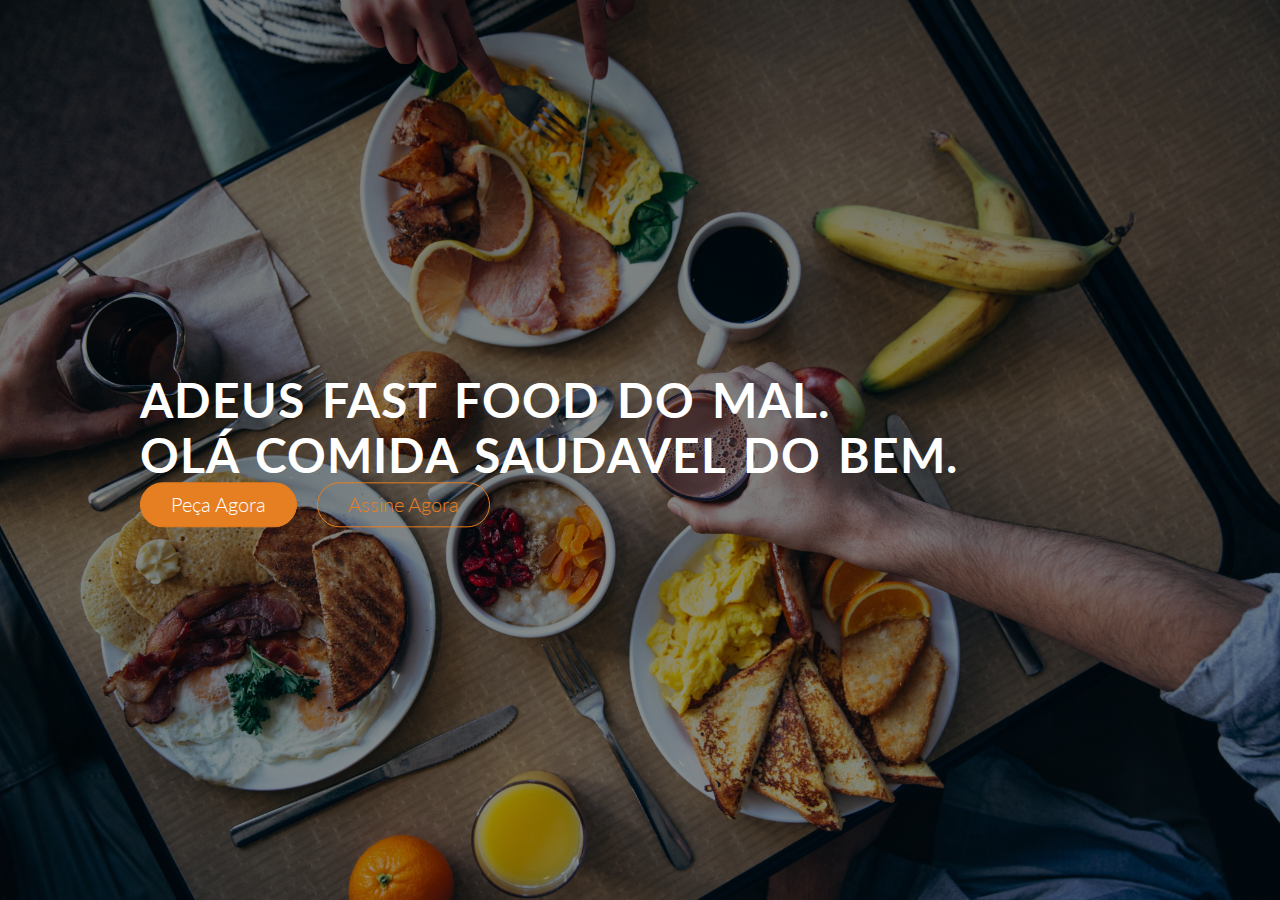
<file: aula7/resources/index.html>
<!DOCTYPE html>
<html lang="pt-br">
<head>
    <!--define o conjunto de caracteres-->
    <meta charset="UTF-8">

    <!--define o viewport-->
    <meta name="viewport" content="width=device-width, initial-scale=1.0">

    <link rel="stylesheet" type="text/css" href="../vendors/css/grid.css">

    <!--importação do normalize que vai corrigir algns bugs de inconsistencia de navegador-->
    <link rel="stylesheet" type="text/css" href="../vendors/css/normalize.css">

    <!--importação da font family-->
    <link href="https://fonts.googleapis.com/css2?family=Lato:ital,wght@0,100;0,300;0,400;1,300;1,400&display=swap" rel="stylesheet">

    <!--importação da minha folha de estilo-->
    <link rel="stylesheet" type="text/css" href="../resources/css/style.css">

    <title>Saúde no Prato</title>
</head>
<body>
    <header>
        <div class="hero-text-box">
            <h1>Adeus fast food do mal.<br>
            Olá comida saudavel do bem.</h1>

            <a class="btn btn-full" href="#">Peça Agora</a>
            <a class="btn btn-ghost" href="#">Assine Agora</a>
        </div>
    </header>
</body>
</html>
</file>
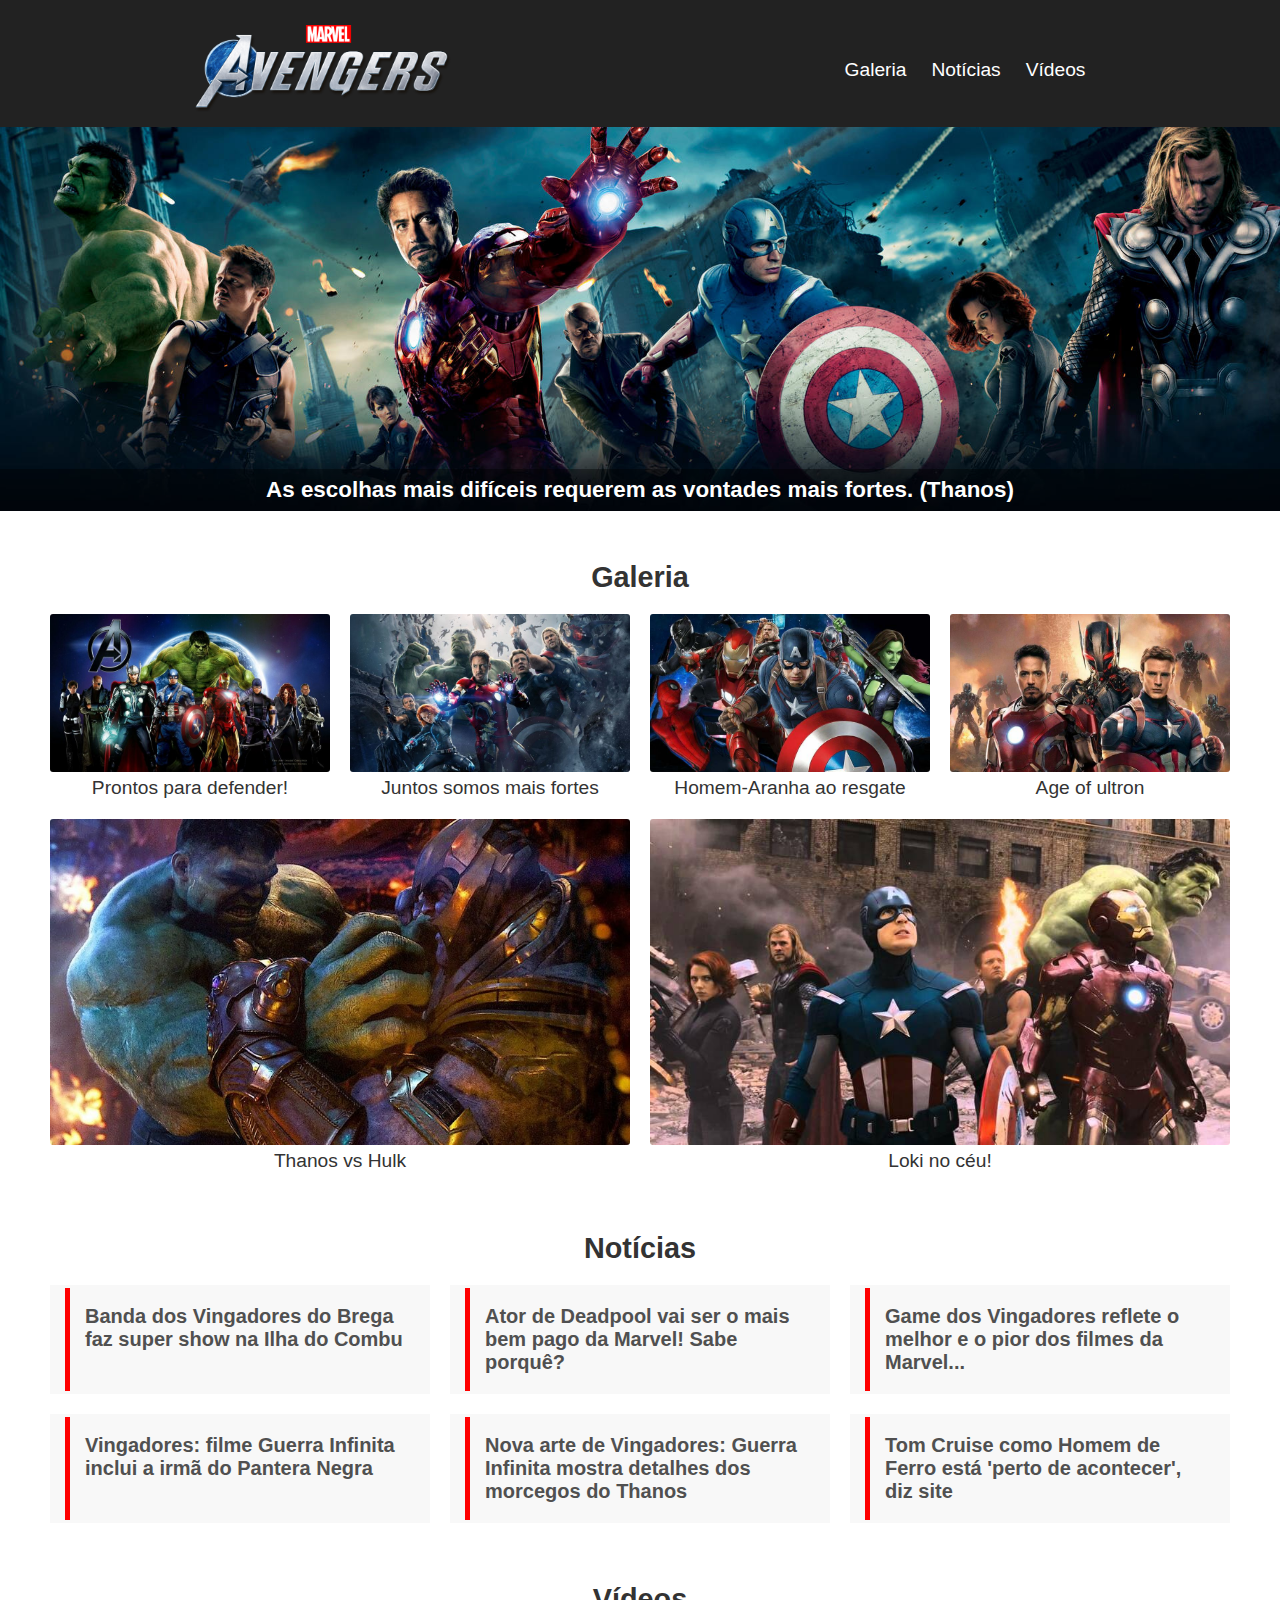
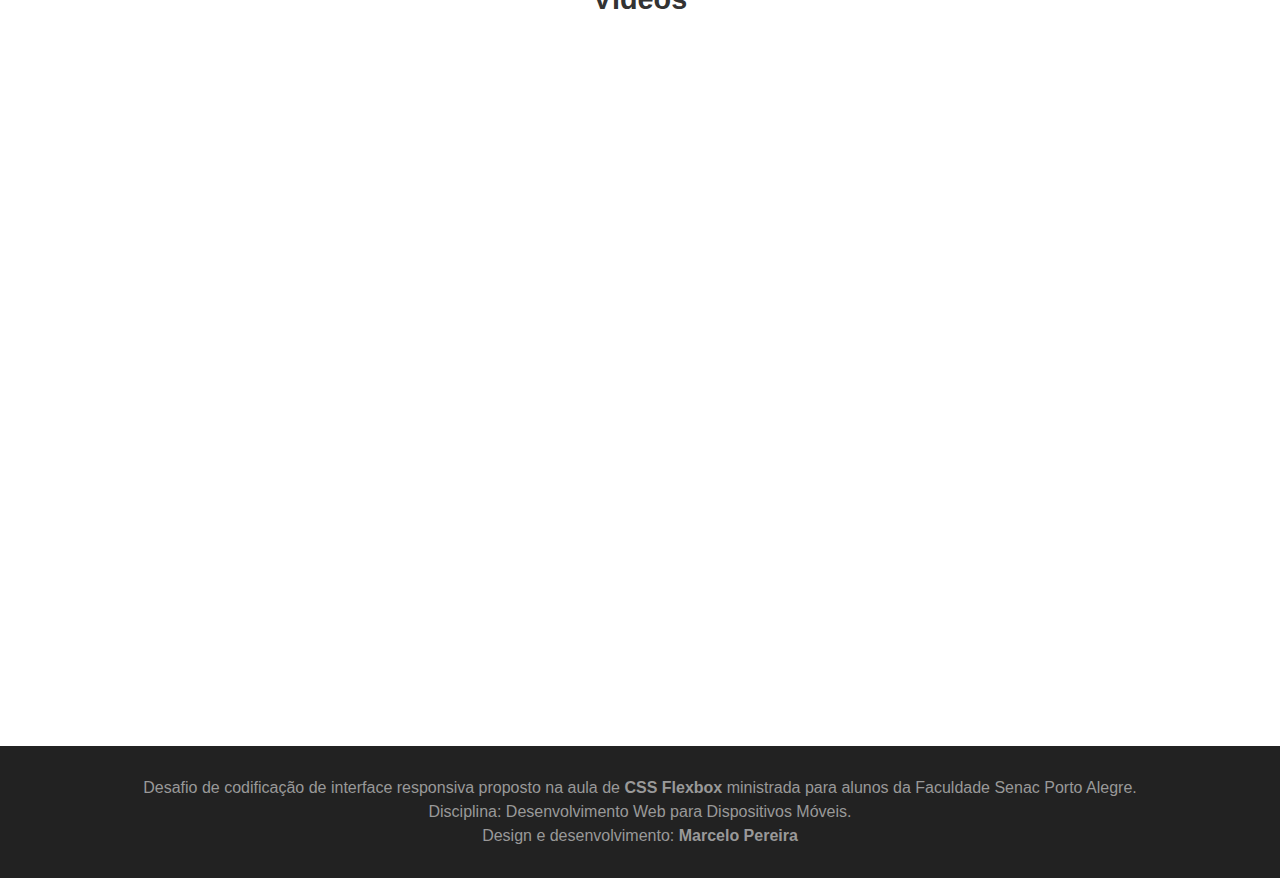
<file: desafio-avengers/desafio/index.html>
<!DOCTYPE html>
<html lang="pt-br">

<head>
    <meta charset="UTF-8">
    <meta name="viewport" content="width=device-width, initial-scale=1.0">
    <meta http-equiv="X-UA-Compatible" content="ie=edge">
    <!-- CSS Styles -->
    <link rel="stylesheet" href="css/style.css">
    <title>CSS Flexbox - Exercício</title>
</head>

<body>

    <header class="header">
        <a href="" class="logo">
            <img id="logo-avengers" src="images/avengers-logo.png" alt="Logo Avengers">
        </a>
        <nav>
            <ul class="menu">
                <li><a href="#galeria">Galeria</a></li>
                <li><a href="#noticias">Notícias</a></li>
                <li><a href="#videos">Vídeos</a></li>
            </ul>
        </nav>
    </header>

    <section class="full-banner">
        <h1>As escolhas mais difíceis requerem as vontades mais fortes. (Thanos)</h1>
    </section>

    <h2 id="galeria">Galeria</h2>

    <section class="galeria">
        <div>
            <!-- Atenção ao texto alternativo para tecnologias assistivas. 
                 Procure sempre fazer uma boa descrição da imagens passando informações relevantes. -->
            <img class="galeria-img" src="images/avengers-01.jpg" alt="">
            <p>Prontos para defender!</p>
        </div>
        <div>
            <img class="galeria-img" src="images/avengers-02.jpg" alt="">
            <p>Juntos somos mais fortes</p>
        </div>
        <div>
            <img class="galeria-img" src="images/avengers-03.jpg" alt="">
            <p>Homem-Aranha ao resgate</p>
        </div>
        <div>
            <img class="galeria-img" src="images/avengers-04.jpg" alt="">
            <p>Age of ultron</p>
        </div>
        <div>
            <img class="galeria-img" src="images/avengers-05.jpg" alt="">
            <p>Thanos vs Hulk</p>
        </div>
        <div>
            <img class="galeria-img" src="images/avengers-06.jpg" alt="">
            <p>Loki no céu!</p>
        </div>
    </section>

    <h2 id="noticias">Notícias</h2>

    <div id="todas-noticias">
        <article>
            <div class="red-side"></div>
            <a href="https://www.oliberal.com/cultura/musica/banda-vingadores-do-brega-faz-show-na-ilha-do-combu-1.311732">
                <h3>Banda dos Vingadores do Brega faz super show na Ilha do Combu</h3>
            </a>
        </article>

        <article>
            <div class="red-side"></div>
            <a href="https://www.leak.pt/ator-de-deadpool-vai-ser-o-mais-bem-pago-da-marvel-sabe-porque/">
                <h3>Ator de Deadpool vai ser o mais bem pago da Marvel! Sabe porquê?</h3>
            </a>
        </article>

        <article>
            <div class="red-side"></div>
            <a href="https://www.uol.com.br/start/ultimas-noticias/2020/09/23/os-filmes-de-herois-que-melhor-representam-como-e-o-game-dos-vingadores.htm">
                <h3>Game dos Vingadores reflete o melhor e o pior dos filmes da Marvel...</h3>
            </a>
        </article>

        <article>
            <div class="red-side"></div>
            <a href="http://www.adorocinema.com/noticias/filmes/noticia-133621/">
                <h3>Vingadores: filme Guerra Infinita inclui a irmã do Pantera Negra</h3>
            </a>
        </article>

        <article>
            <div class="red-side"></div>
            <a href="https://www.legiaodosherois.com.br/2020/arte-vingadores-guerra-infinita-morcegos-thanos.html">
                <h3>Nova arte de Vingadores: Guerra Infinita mostra detalhes dos morcegos do Thanos</h3>
            </a>
        </article>

        <article>
            <div class="red-side"></div>
            <a href="https://rollingstone.uol.com.br/noticia/tom-cruise-como-homem-de-ferro-esta-perto-de-acontecer-diz-site">
                <h3>Tom Cruise como Homem de Ferro está 'perto de acontecer', diz site</h3>
            </a>
        </article>
    </div>


    <h2 id="videos">Vídeos</h2>

    <div id="todos-videos">

    
        <iframe class="vid" width="500" height="315" src="https://www.youtube.com/embed/fP2w_UAK6B4" frameborder="0" allow="accelerometer; autoplay; clipboard-write; encrypted-media; gyroscope; picture-in-picture" allowfullscreen></iframe>

        <iframe class="vid" width="500" height="315" src="https://www.youtube.com/embed/1e39n8FZFoM" frameborder="0" allow="accelerometer; autoplay; clipboard-write; encrypted-media; gyroscope; picture-in-picture" allowfullscreen></iframe>

        <iframe class="vid" width="500" height="315" src="https://www.youtube.com/embed/SLD9xzJ4oeU" frameborder="0" allow="accelerometer; autoplay; clipboard-write; encrypted-media; gyroscope; picture-in-picture" allowfullscreen></iframe>

        <iframe class="vid" width="500" height="315" src="https://www.youtube.com/embed/rLL11dEMGdU" frameborder="0" allow="accelerometer; autoplay; clipboard-write; encrypted-media; gyroscope; picture-in-picture" allowfullscreen></iframe>

    </div>



    <footer>
        <p>Desafio de codificação de interface responsiva proposto na aula de <strong>CSS Flexbox</strong> ministrada para alunos da Faculdade Senac Porto Alegre.</p>
        <p>Disciplina: Desenvolvimento Web para Dispositivos Móveis.</p>
        <p>Design e desenvolvimento: <strong>Marcelo Pereira</strong></p>
    </footer>

</body>
</html>
</file>
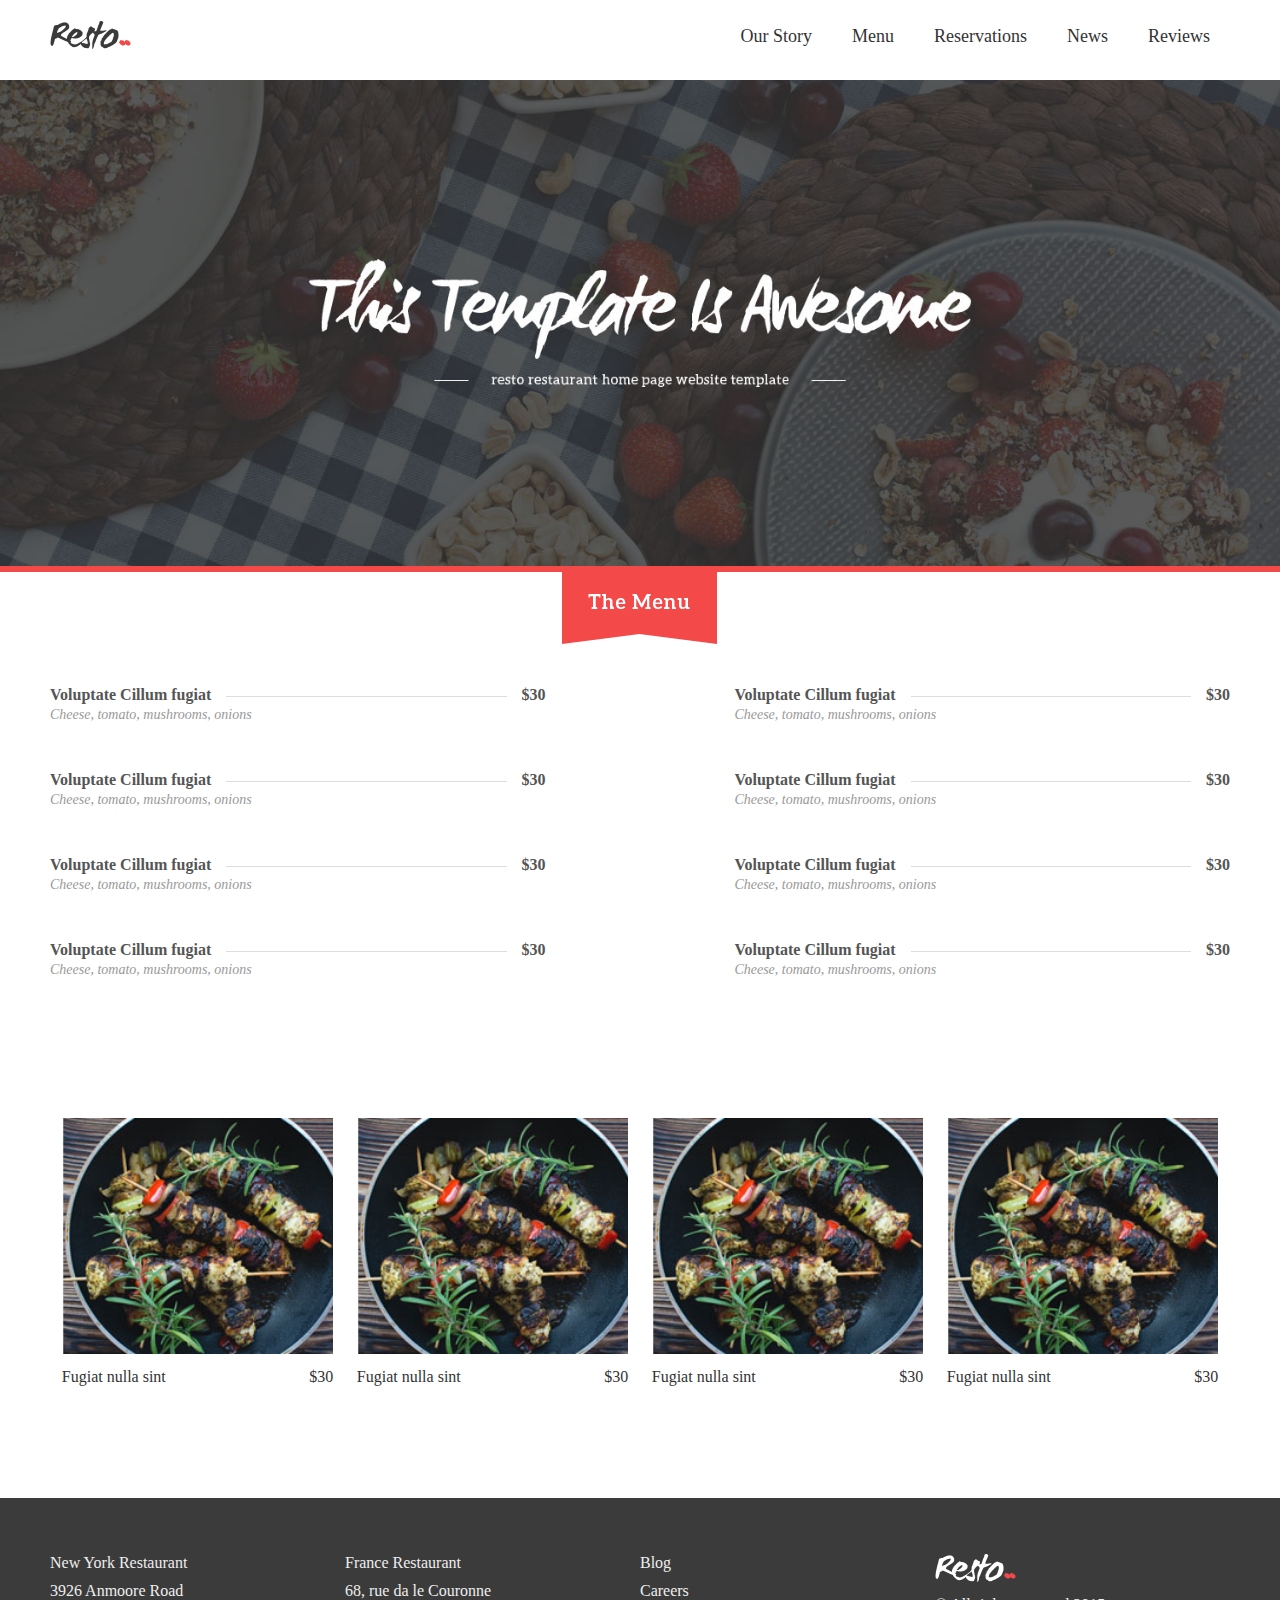
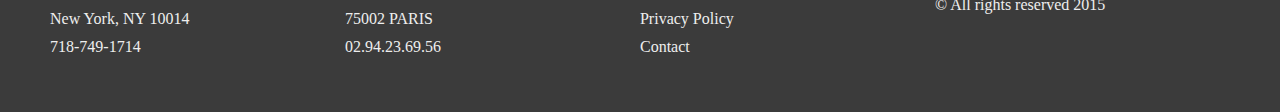
<file: aula5/responsivo/resto-restaurant/index.html>
<!DOCTYPE html>

<html>

    <head>
        <meta name="viewport" content="width=device-width, initial-scale=1.0">
        <title>Resto</title>
        <link href="style.css" type="text/css" rel="stylesheet">
    </head>

    <body>
    
        <header>
            <div class="wrapper">
                <h1 class="logo">Resto</h1>
                <nav>
                    <h2>Main Navigation</h2>
                    <ul>
                        <li><a href="">Our Story</a></li>
                        <li><a href="">Menu</a></li>
                        <li><a href="">Reservations</a></li>
                        <li><a href="">News</a></li>
                        <li><a href="">Reviews</a></li>
                    </ul>
                </nav>
            </div>
        </header>
        
        <!-- Start homepage content -->
        
        <div id="main-banner">
            <img src="images/banner.jpg" alt="Welcome to Resto">
        </div>
        
        <div class="wrapper">
        <section id="home-menu">
            <h2>Menu</h2>
            <ul>
                <li>
                    <span class="dish">Voluptate Cillum fugiat</span>
                    <span class="price">$30</span>
                    <span class="description">Cheese, tomato, mushrooms, onions</span>
                </li>
                <li>
                    <span class="dish">Voluptate Cillum fugiat</span>
                    <span class="price">$30</span>
                    <span class="description">Cheese, tomato, mushrooms, onions</span>
                </li>
                <li>
                    <span class="dish">Voluptate Cillum fugiat</span>
                    <span class="price">$30</span>
                    <span class="description">Cheese, tomato, mushrooms, onions</span>
                </li>
                <li>
                    <span class="dish">Voluptate Cillum fugiat</span>
                    <span class="price">$30</span>
                    <span class="description">Cheese, tomato, mushrooms, onions</span>
                </li>
                <li>
                    <span class="dish">Voluptate Cillum fugiat</span>
                    <span class="price">$30</span>
                    <span class="description">Cheese, tomato, mushrooms, onions</span>
                </li>
                <li>
                    <span class="dish">Voluptate Cillum fugiat</span>
                    <span class="price">$30</span>
                    <span class="description">Cheese, tomato, mushrooms, onions</span>
                </li>
                <li>
                    <span class="dish">Voluptate Cillum fugiat</span>
                    <span class="price">$30</span>
                    <span class="description">Cheese, tomato, mushrooms, onions</span>
                </li>
                <li>
                    <span class="dish">Voluptate Cillum fugiat</span>
                    <span class="price">$30</span>
                    <span class="description">Cheese, tomato, mushrooms, onions</span>
                </li>
            </ul>
        </section>
        
        <section id="featured">
            <ul>
                <li>
                    <img src="images/thumb-1.jpg">
                    <a href="">Fugiat nulla sint</a>
                    <span>$30</span>
                    <span class="rating"></span>
                </li>
                <li>
                    <img src="images/thumb-1.jpg">
                    <a href="">Fugiat nulla sint</a>
                    <span>$30</span>
                    <span class="rating"></span>
                </li>
                <li>
                    <img src="images/thumb-1.jpg">
                    <a href="">Fugiat nulla sint</a>
                    <span>$30</span>
                    <span class="rating"></span>
                </li>
                <li>
                    <img src="images/thumb-1.jpg">
                    <a href="">Fugiat nulla sint</a>
                    <span>$30</span>
                    <span class="rating"></span>
                </li>
            </ul>
        </section>
        </div>
        <!-- End homepage content -->
        
        <footer>
            <div class="wrapper">
                <ul>
                    <li>New York Restaurant</li>
                    <li>3926 Anmoore Road</li>
                    <li>New York, NY 10014</li>
                    <li>718-749-1714</li>
                </ul>
                <ul>
                    <li>France Restaurant</li>
                    <li>68, rue da le Couronne</li>
                    <li>75002 PARIS</li>
                    <li>02.94.23.69.56</li>
                </ul>
                <ul>
                    <li><a href="">Blog</a></li>
                    <li><a href="">Careers</a></li>
                    <li><a href="">Privacy Policy</a></li>
                    <li><a href="">Contact</a></li>
                </ul>
                <ul>
                    <li><img src="images/white-logo.png" alt="logo"></li>
                    <li>&copy; All rights reserved 2015</li>

                </ul>
            </div>
        </footer>
    
    </body>
    
</html>
</file>
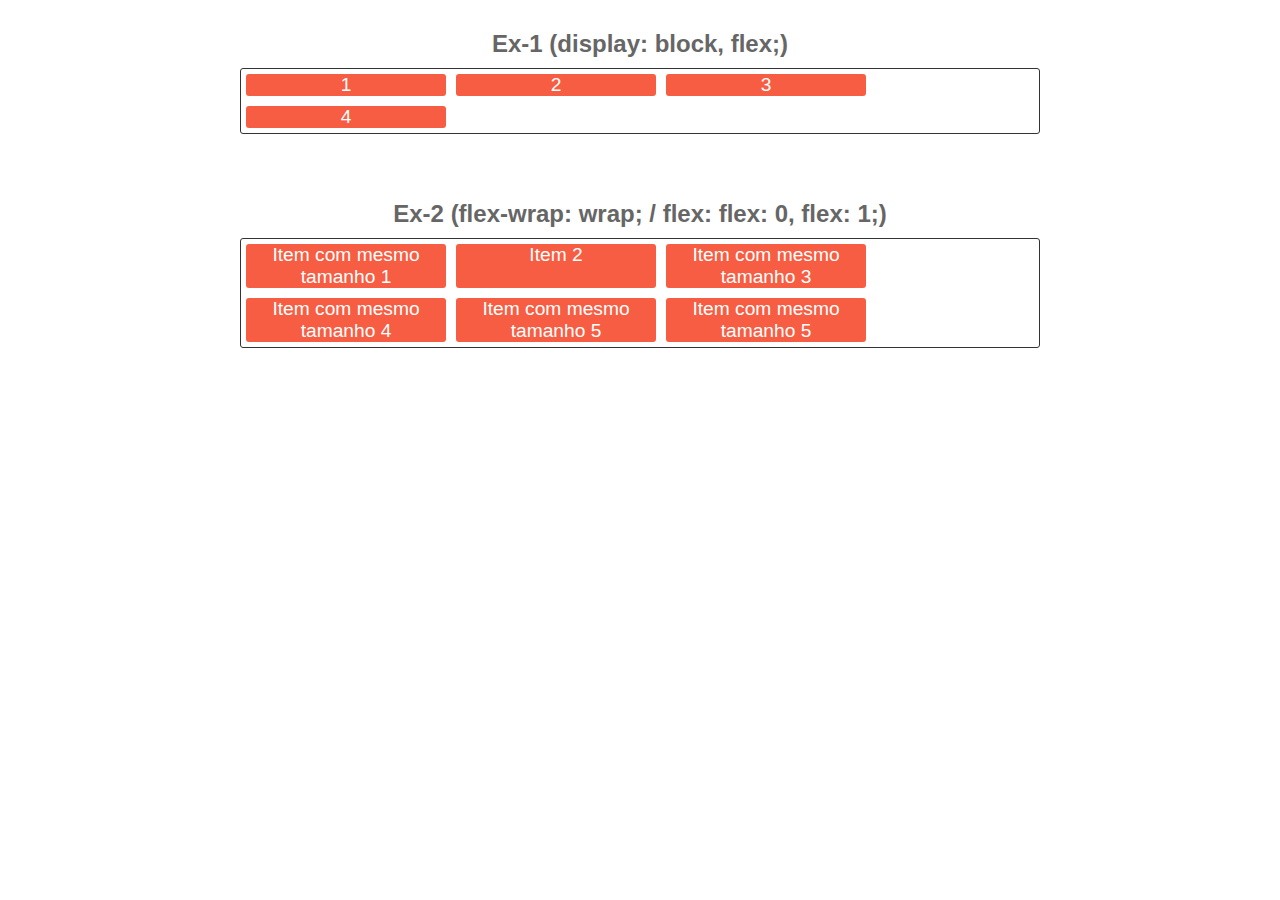
<file: aula6/flexbox-master/01-display/index.html>
<!DOCTYPE html>
<html lang="pt-br">
<head>
    <meta charset="UTF-8">
    <meta name="viewport" content="width=device-width, initial-scale=1.0">
    <meta http-equiv="X-UA-Compatible" content="ie=edge">
    <link rel="stylesheet" href="style.css">
    <title>Flexbox - Display</title>
</head>
<body>
    
<!-- 
    display: flex;
    Torna o elemento um flex container automaticamente transformando todos os seus filhos diretos em flex itens.
-->

    <h1>Ex-1 (display: block, flex;)</h1>
    
    <section class="container">
        <div class="item">1</div>
        <div class="item">2</div>
        <div class="item">3</div>
        <div class="item">4</div>
        <!-- <div class="item">ColocandoMaisConteudo</div>
        <div class="item">ColocandoMaisConteudo</div>
        <div class="item">ColocandoMaisConteudo</div> -->
    </section>

    <br><br>

    <h1>Ex-2 (flex-wrap: wrap; / flex: flex: 0, flex: 1;)</h1>
    <section class="container">
        <div class="item">Item com mesmo tamanho 1</div>
        <div class="item">Item 2</div>
        <div class="item">Item com mesmo tamanho 3</div>
        <div class="item">Item com mesmo tamanho 4</div>
        <div class="item">Item com mesmo tamanho 5</div>
        <div class="item">Item com mesmo tamanho 5</div>
        <!-- <div class="item">Item com mesmo tamanho 5</div> -->
        <!-- <div class="item">Item com mesmo tamanho 5</div> -->
        <!-- <div class="item">Item 6</div> -->
    </section>  

</body>
</html>
</file>
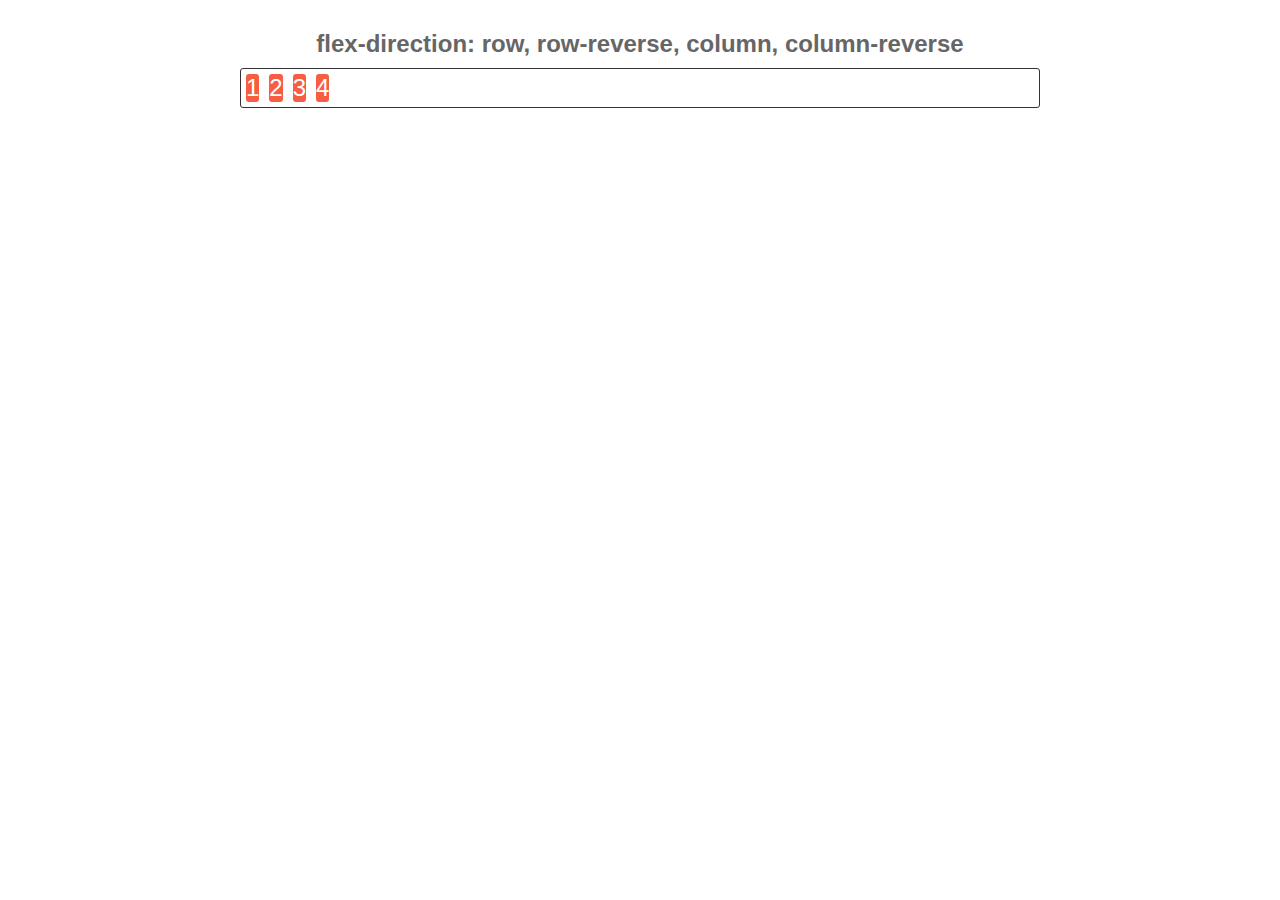
<file: aula6/flexbox-master/02-flex-direction/index.html>
<!DOCTYPE html>
<html lang="pt-br">
<head>
    <meta charset="UTF-8">
    <meta name="viewport" content="width=device-width, initial-scale=1.0">
    <meta http-equiv="X-UA-Compatible" content="ie=edge">
    <link rel="stylesheet" href="style.css">
    <title>Flexbox - flex-direction</title>
</head>
<body>
<!--
    flex-direction: row;
    // Os itens ficam em linha

    flex-direction: row-reverse;
    // Os itens ficam em linha reversa, ou seja 3, 2, 1.

    flex-direction: column;
    // Os itens ficam em uma única coluna, um embaixo do outro.

    flex-direction: column-reverse;
    // Os itens ficam em uma única coluna, um embaixo do outro, porém em ordem reversa: 3, 2 e 1.
-->

    <h1>flex-direction: row, row-reverse, column, column-reverse</h1>
    <section class="container">
        <div class="item">1</div>
        <div class="item">2</div>
        <div class="item">3</div>
        <div class="item">4</div>
    </section>

</body>
</html>
</file>
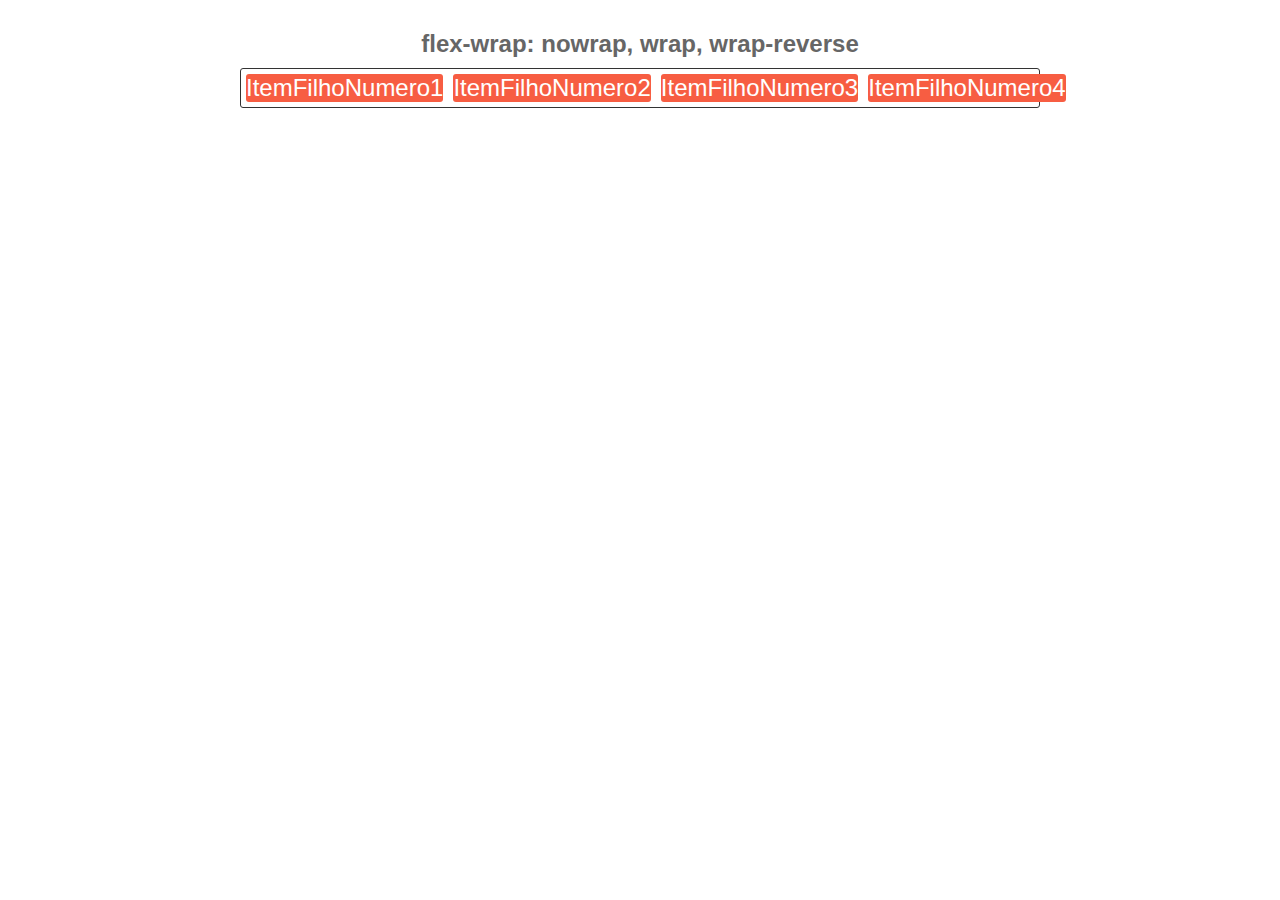
<file: aula6/flexbox-master/03-flex-wrap/index.html>
<!DOCTYPE html>
<html lang="pt-br">
<head>
    <meta charset="UTF-8">
    <meta name="viewport" content="width=device-width, initial-scale=1.0">
    <meta http-equiv="X-UA-Compatible" content="ie=edge">
    <link rel="stylesheet" href="style.css">
    <title>Flexbox - flex-wrap</title>
</head>
<body>
<!--
    flex-wrap: nowrap;
    // Valor padrão, não permite a quebra de linha.

    flex-wrap: wrap;
    // Quebra a linha assim que um dos flex itens não puder mais ser compactado.

    flex-wrap: wrap-reverse;
    // Quebra a linha assim que um dos flex itens não puder mais ser compactado. A quebra é na direção contrária, ou seja para a linha acima.
-->

    <h1>flex-wrap: nowrap, wrap, wrap-reverse</h1>
    <section class="container">
        <div class="item">ItemFilhoNumero1</div>
        <div class="item">ItemFilhoNumero2</div>
        <div class="item">ItemFilhoNumero3</div>
        <div class="item">ItemFilhoNumero4</div>
    </section>

</body>
</html>
</file>
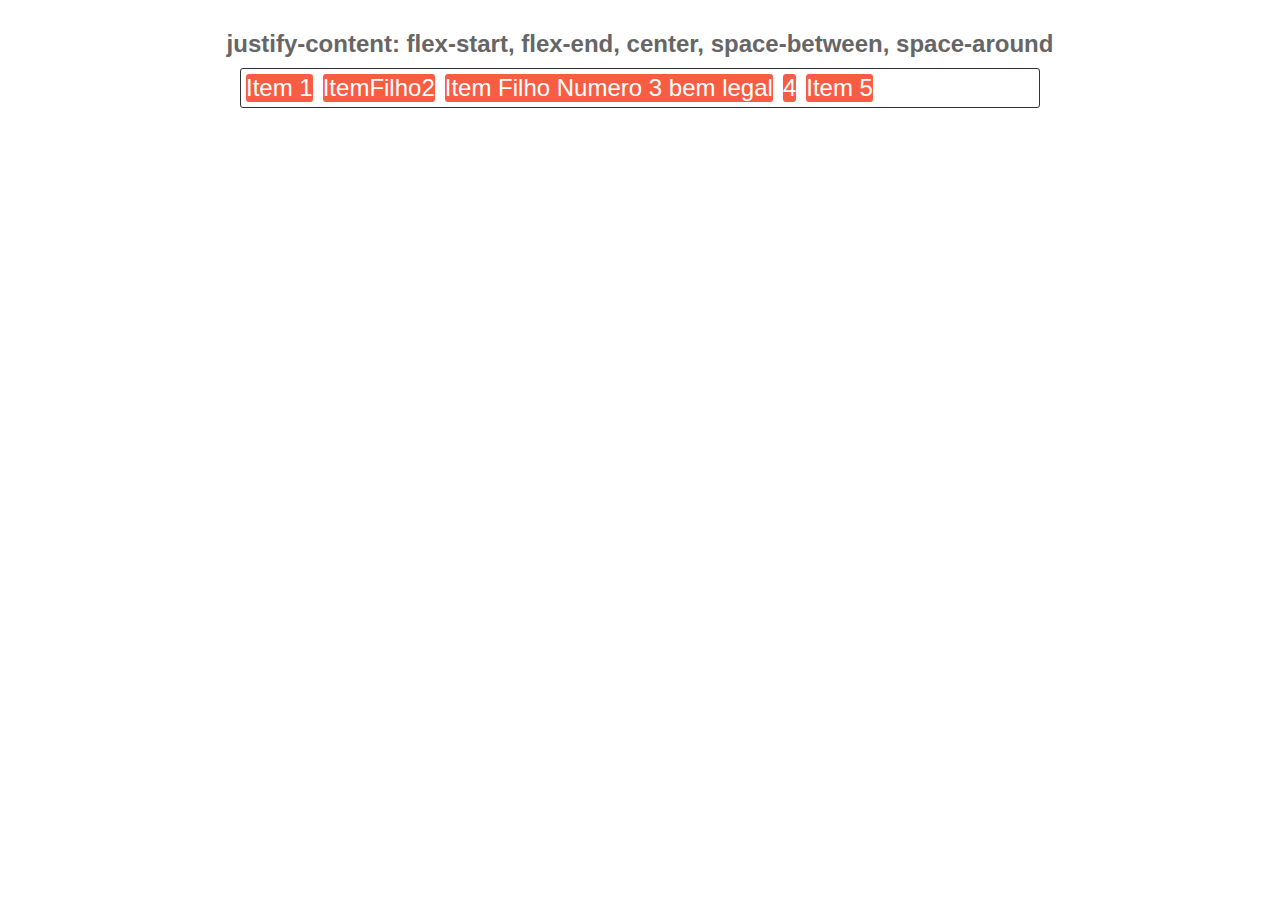
<file: aula6/flexbox-master/04-justify-content/index.html>
<!DOCTYPE html>
<html lang="pt-br">
<head>
    <meta charset="UTF-8">
    <meta name="viewport" content="width=device-width, initial-scale=1.0">
    <meta http-equiv="X-UA-Compatible" content="ie=edge">
    <link rel="stylesheet" href="style.css">
    <title>Flexbox - justify-content</title>
</head>
<body>

<!--
    justify-content: flex-start;
    // Alinha os itens ao início do container.

    justify-content: flex-end;
    // Alinha os itens ao final do container.

    justify-content: center;
    // Alinha os itens ao centro do container.

    justify-content: space-between;
    // Cria um espaçamento igual entre os elementos. Mantendo o primeiro grudado no início e o último no final.

    justify-content: space-around;
    // Cria um espaçamento entre os elementos. Os espaçamentos do meio são duas vezes maiores que o inicial e final.

    justify-content: space-evenly;
    // Os itens são distribuídos para que o espaçamento entre dois itens (e o espaço nas bordas) seja igual.
-->

    <h1>justify-content: flex-start, flex-end, center, space-between, space-around</h1>
    <section class="container">
        <div class="item">Item 1</div>
        <div class="item">ItemFilho2</div>
        <div class="item">Item Filho Numero 3 bem legal</div>
        <div class="item">4</div>
        <div class="item">Item 5</div>
    </section>   

</body>
</html>
</file>
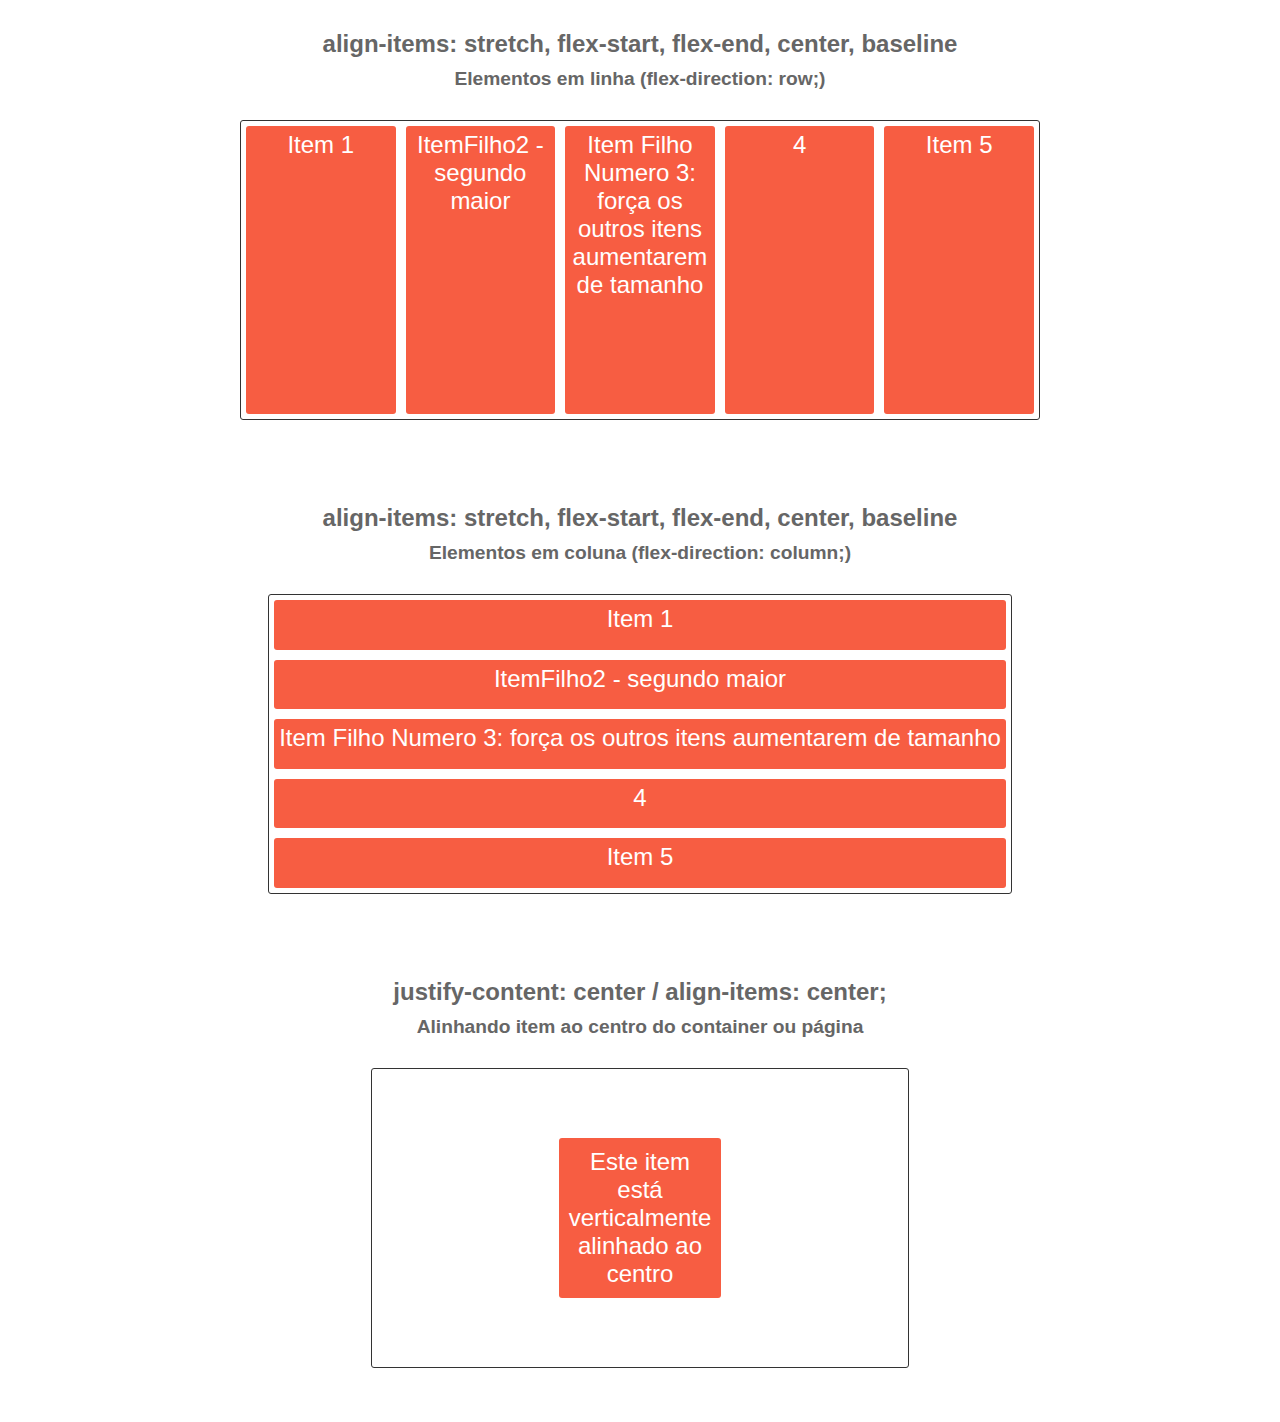
<file: aula6/flexbox-master/05-align-items/index.html>
<!DOCTYPE html>
<html lang="pt-br">
<head>
    <meta charset="UTF-8">
    <meta name="viewport" content="width=device-width, initial-scale=1.0">
    <meta http-equiv="X-UA-Compatible" content="ie=edge">
    <link rel="stylesheet" href="style.css">
    <title>Flexbox - align-items</title>
</head>
<body>
<!--
    align-items: stretch; (esticar, estender, forçar itens)
    // Valor padrão, ele que faz com que os flex itens cresçam igualmente.

    align-items: flex-start;
    // Alinha os itens ao início.

    align-items: flex-end;
    // Alinha os itens ao final.

    align-items: center;
    // Alinha os itens ao centro.
-->

    <h1>align-items: stretch, flex-start, flex-end, center, baseline</h1>
    <h2>Elementos em linha (flex-direction: row;)</h2>

    <section class="container">

        <!-- Container linha / row -->
        <div class="item">Item 1</div>
        <div class="item">ItemFilho2 - segundo maior</div>
        <div class="item">Item Filho Numero 3: força os outros itens aumentarem de tamanho</div>
        <div class="item">4</div>
        <div class="item">Item 5</div>

    </section>  

    <br><br><br>
    
    
    <h1>align-items: stretch, flex-start, flex-end, center, baseline</h1>
    <h2>Elementos em coluna (flex-direction: column;)</h2>
    
    <!-- Container coluna / column -->
    <section class="container column">
        <div class="item">Item 1</div>
        <div class="item">ItemFilho2 - segundo maior</div>
        <div class="item">Item Filho Numero 3: força os outros itens aumentarem de tamanho</div>
        <div class="item">4</div>
        <div class="item">Item 5</div>
    </section> 
    
    <br><br><br>


    <h1>justify-content: center / align-items: center;</h1>
    <h2>Alinhando item ao centro do container ou página</h2>

    <!-- Container conteúdo centralizado -->
    <section class="container centralizar-item">
        <div class="item">Este item está verticalmente alinhado ao centro</div>
        <!-- <div class="item">Este item está verticalmente alinhado ao centro</div> -->
        <!-- <div class="item">Este item está verticalmente alinhado ao centro</div> -->
    </section> 


    <br><br><br>


</body>
</html>
</file>
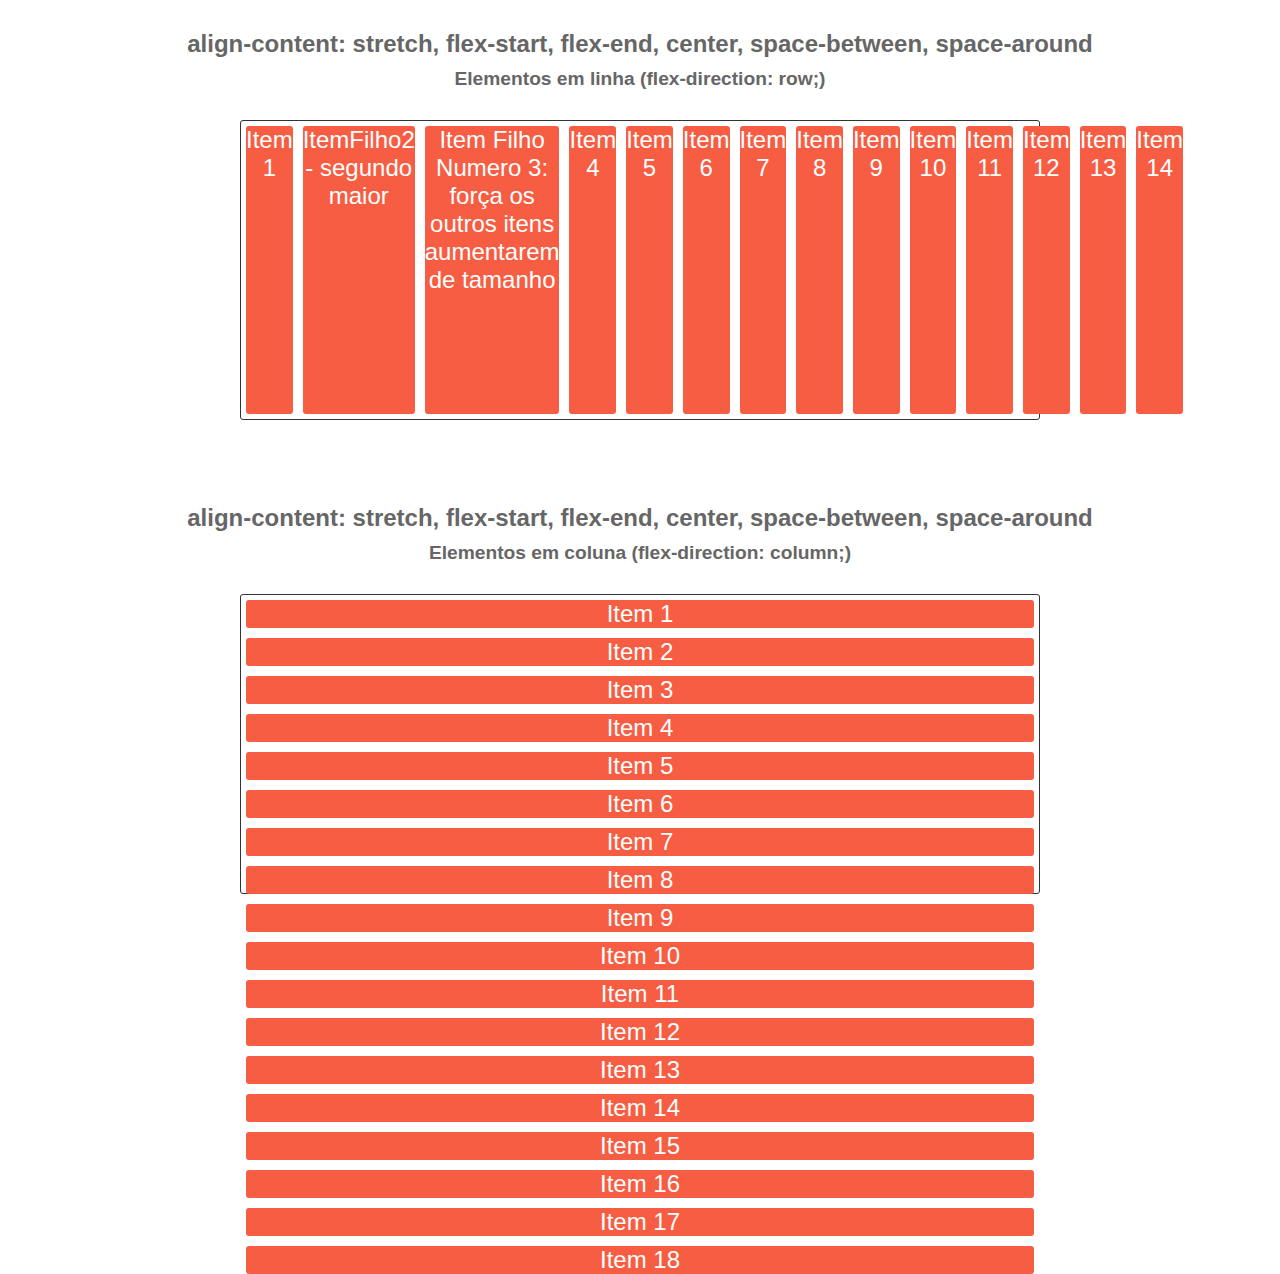
<file: aula6/flexbox-master/06-align-content/index.html>
<!DOCTYPE html>
<html lang="pt-br">
<head>
    <meta charset="UTF-8">
    <meta name="viewport" content="width=device-width, initial-scale=1.0">
    <meta http-equiv="X-UA-Compatible" content="ie=edge">
    <link rel="stylesheet" href="style.css">
    <title>Flexbox - align-content</title>
</head>
<body>
<!--
align-content: stretch;
// Valor padrão, ele que faz com que os flex itens cresçam igualmente na vertical.

align-content: flex-start;
// Alinha todas as linhas de itens ao início.

align-content: flex-end;
// Alinha todas as linhas de itens ao final.

align-content: center;
// Alinha todas as linhas de itens ao centro.

align-content: space-between;
// Cria um espaçamento igual entre as linhas. Mantendo a primeira grudada no topo e a última no bottom.

align-content: space-around;
// Cria um espaçamento entre as linhas. Os espaçamentos do meio são duas vezes maiores que o top e bottom.
-->

    <h1>align-content: stretch, flex-start, flex-end, center, space-between, space-around</h1>
    <h2>Elementos em linha (flex-direction: row;)</h2>

    <section class="container">

        <!-- Container linha / row -->
        <div class="item">Item 1</div>
        <div class="item">ItemFilho2 - segundo maior</div>
        <div class="item">Item Filho Numero 3: força os outros itens aumentarem de tamanho</div>
        <div class="item">Item 4</div>
        <div class="item">Item 5</div>
        <div class="item">Item 6</div>
        <div class="item">Item 7</div>
        <div class="item">Item 8</div>
        <div class="item">Item 9</div>
        <div class="item">Item 10</div>
        <div class="item">Item 11</div>
        <div class="item">Item 12</div>
        <div class="item">Item 13</div>
        <div class="item">Item 14</div>

    </section>  

    <br><br><br>
    
    
    <h1>align-content: stretch, flex-start, flex-end, center, space-between, space-around</h1>
    <h2>Elementos em coluna (flex-direction: column;)</h2>
    
    <!-- Container coluna / column -->
    <section class="container column">
        <div class="item">Item 1</div>
        <div class="item">Item 2</div>
        <div class="item">Item 3</div>
        <div class="item">Item 4</div>
        <div class="item">Item 5</div>
        <div class="item">Item 6</div>
        <div class="item">Item 7</div>
        <div class="item">Item 8</div>
        <div class="item">Item 9</div>
        <div class="item">Item 10</div>
        <div class="item">Item 11</div>
        <div class="item">Item 12</div>
        <div class="item">Item 13</div>
        <div class="item">Item 14</div>
        <div class="item">Item 15</div>
        <div class="item">Item 16</div>
        <div class="item">Item 17</div>
        <div class="item">Item 18</div>
    </section> 
    
    <br><br><br>

    <br><br><br>


</body>
</html>
</file>
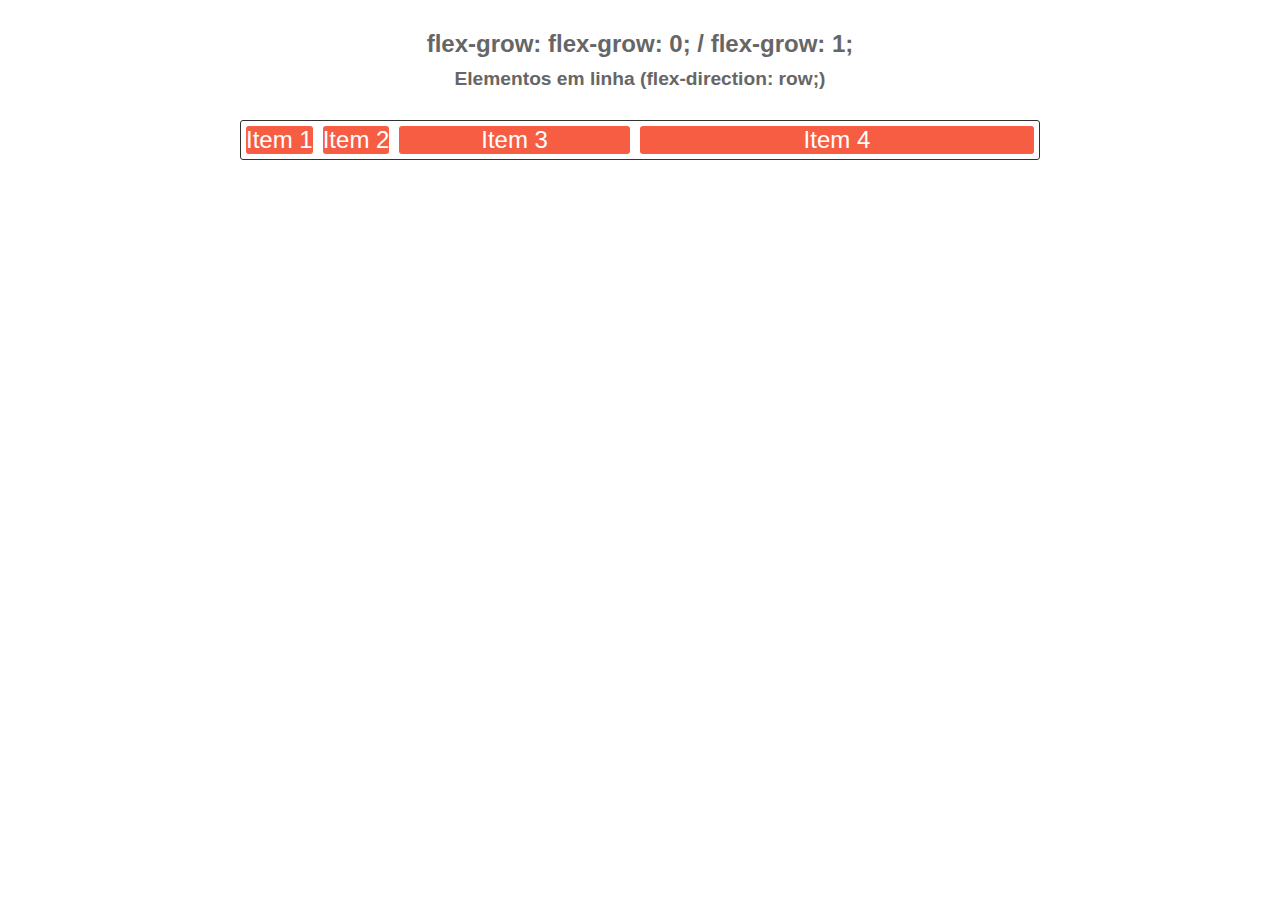
<file: aula6/flexbox-master/07-flex-grow/index.html>
<!DOCTYPE html>
<html lang="pt-br">
<head>
    <meta charset="UTF-8">
    <meta name="viewport" content="width=device-width, initial-scale=1.0">
    <meta http-equiv="X-UA-Compatible" content="ie=edge">
    <link rel="stylesheet" href="style.css">
    <title>Flexbox - flex-grow</title>
</head>
<body>
<!--
    Define a habilidade de um "flex item" crescer.

    flex-grow: número;
    // Basta definir um número

    flex-grow: 0;
    // Obedece o width do elemento ou o flex-basis.
-->

    <h1>flex-grow: flex-grow: 0; / flex-grow: 1;</h1>
    <h2>Elementos em linha (flex-direction: row;)</h2>

    <section class="container">

        <!-- Container linha / row -->
        <div class="item">Item 1</div>
        <div class="item">Item 2</div>
        <div class="item flex-grow-2">Item 3</div>
        <div class="item flex-grow-3">Item 4</div>

    </section>  

    <br><br><br>
    <br><br><br>

</body>
</html>
</file>
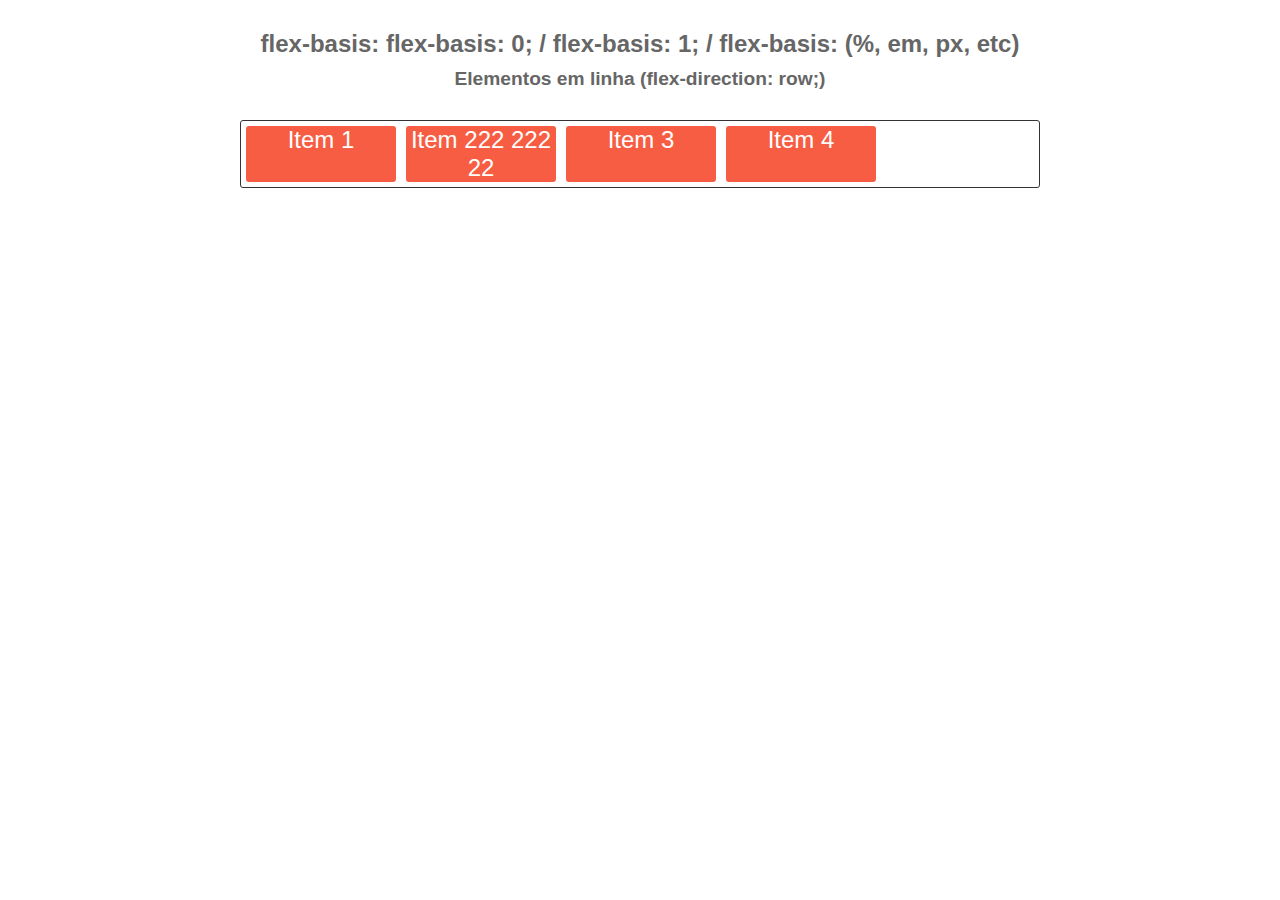
<file: aula6/flexbox-master/08-flex-basis/index.html>
<!DOCTYPE html>
<html lang="pt-br">
<head>
    <meta charset="UTF-8">
    <meta name="viewport" content="width=device-width, initial-scale=1.0">
    <meta http-equiv="X-UA-Compatible" content="ie=edge">
    <link rel="stylesheet" href="style.css">
    <title>Flexbox - flex-grow</title>
</head>
<body>
<!--
    flex-basis: auto;
    // Esse é o padrão, ele faz com que a largura da base seja igual a do item. Se o item não tiver tamanho especificado, o tamanho será de acordo com o conteúdo.

    flex-basis: unidade;
    // Pode ser em %, em, px e etc.

    flex-basis: 0;
    // Se o grow for igual ou maior que 1, ele irá tentar manter todos os elementos com a mesma largura, independente do conteúdo (por isso 0 é o valor mais comum do flex-basis). Caso contrário o item terá a largura do seu conteúdo.
-->

    <h1>flex-basis: flex-basis: 0; / flex-basis: 1; / flex-basis: (%, em, px, etc)</h1>
    <h2>Elementos em linha (flex-direction: row;)</h2>

    <section class="container">

        <!-- Container linha / row -->
        <div class="item">Item 1</div>
        <div class="item">Item 222 222 22</div>
        <div class="item">Item 3</div>
        <div class="item">Item 4</div>

    </section>  

    <br><br><br>
    <br><br><br>

</body>
</html>
</file>
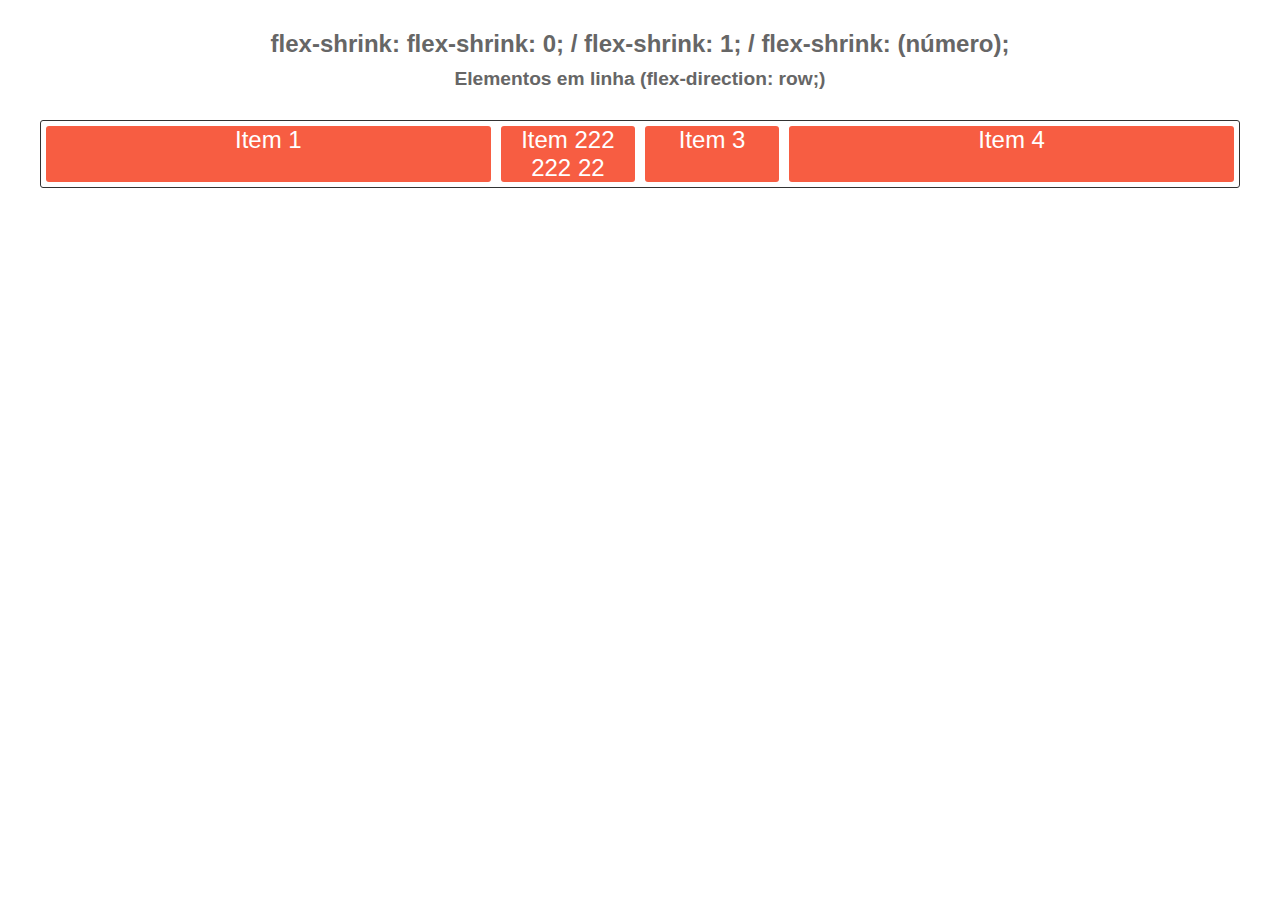
<file: aula6/flexbox-master/09-flex-shrink/index.html>
<!DOCTYPE html>
<html lang="pt-br">
<head>
    <meta charset="UTF-8">
    <meta name="viewport" content="width=device-width, initial-scale=1.0">
    <meta http-equiv="X-UA-Compatible" content="ie=edge">
    <link rel="stylesheet" href="style.css">
    <title>Flexbox - flex-shrink</title>
</head>
<body>
<!--
    flex-shrink: 1;
    // Valor padrão, permite que os itens tenham os seus tamanhos (seja esse tamanho definido a partir de width ou flex-basis) reduzidos para caber no container.

    flex-shrink: 0;
    // Não permite a diminuição dos itens, assim um item com flex-basis: 300px; nunca diminuirá menos do que 300px, mesmo que o conteúdo não ocupe todo esse espaço.

    flex-shrink: número;
    // Um item com shrink: 3 diminuirá 3 vezes mais que um item com 1.
-->

    <h1>flex-shrink: flex-shrink: 0; / flex-shrink: 1; / flex-shrink: (número);</h1>
    <h2>Elementos em linha (flex-direction: row;)</h2>

    <section class="container">

        <!-- Container linha / row -->
        <div class="item">Item 1</div>
        <div class="item flex-shrink-2">Item 222 222 22</div>
        <div class="item flex-shrink-2">Item 3</div>
        <div class="item">Item 4</div>

    </section>  

    <br><br><br>
    <br><br><br>

</body>
</html>
</file>
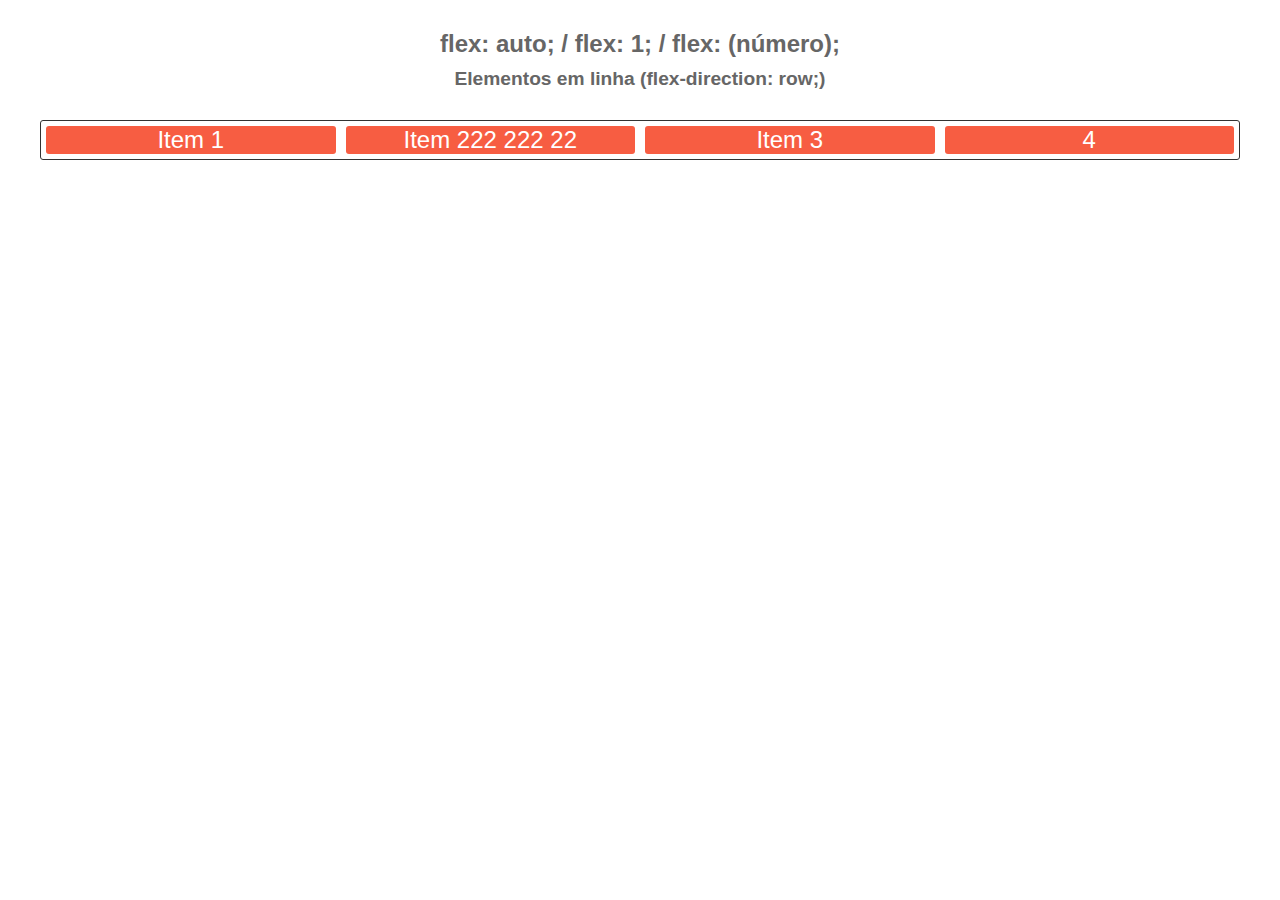
<file: aula6/flexbox-master/10-flex/index.html>
<!DOCTYPE html>
<html lang="pt-br">
<head>
    <meta charset="UTF-8">
    <meta name="viewport" content="width=device-width, initial-scale=1.0">
    <meta http-equiv="X-UA-Compatible" content="ie=edge">
    <link rel="stylesheet" href="style.css">
    <title>Flexbox - flex-flex</title>
</head>
<body>
<!--
    flex: 1;
    // Define flex-grow: 1; flex-shrink: 1; e flex-basis: 0; (em alguns browsers define como 0%, pois estes ignoram valores sem unidades, porém a função de 0 e 0% é a mesma.)

    flex: 0 1 auto;
    // Esse é o padrão, se você não definir nenhum valor de flex ou para as outras propriedades separadas, o normal será flex-grow: 0, flex-shrink: 1 e flex-basis: auto.

    flex: 2;
    // Define exatamente da mesma forma que o flex: 1; porém neste caso o flex-grow será de 2, o flex-shrink continuará 1 e o flex-basis 0.

    flex: 3 2 300px;
    // flex-grow: 3, flex-shrink: 2 e flex-basis: 300px;
-->

    <h1>flex: auto; / flex: 1; / flex: (número);</h1>
    <h2>Elementos em linha (flex-direction: row;)</h2>

    <section class="container">

        <!-- Container linha / row -->
        <div class="item">Item 1</div>
        <div class="item">Item 222 222 22</div>
        <div class="item">Item 3</div>
        <div class="item">4</div>

    </section>  

    <br><br><br>
    <br><br><br>

</body>
</html>
</file>
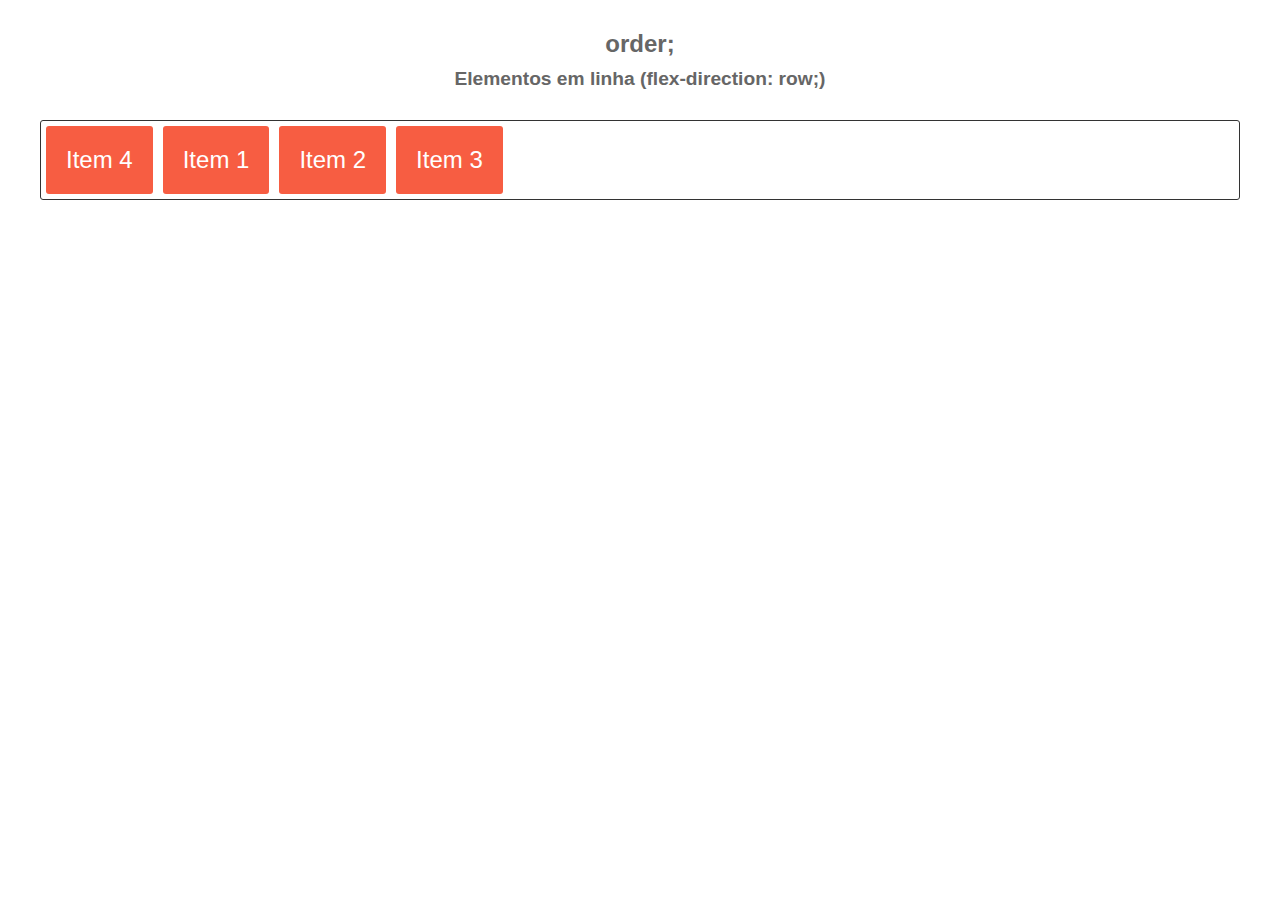
<file: aula6/flexbox-master/11-order/index.html>
<!DOCTYPE html>
<html lang="pt-br">
<head>
    <meta charset="UTF-8">
    <meta name="viewport" content="width=device-width, initial-scale=1.0">
    <meta http-equiv="X-UA-Compatible" content="ie=edge">
    <link rel="stylesheet" href="style.css">
    <title>Flexbox - flex-flex</title>
</head>
<body>
    
<!--
    order: número;
    // Número para modificar a ordem padrão. Pode ser negativo.
    order: 0;

    // 0 é o valor padrão e isso significa que a ordem dos itens será a ordem apresentada no HTML. Se você quiser colocar um item do meio da lista no início da mesma, sem modificar os demais, o ideal é utilizar um valor negativo para este item, já que todos os outros são 0.
-->

    <h1>order;</h1>
    <h2>Elementos em linha (flex-direction: row;)</h2>

    <section class="container">

        <!-- Container linha / row -->
        <div class="item">Item 1</div>
        <div class="item">Item 2</div>
        <div class="item">Item 3</div>
        <div class="item item-1">Item 4</div>

    </section>  

    <br><br><br><br><br><br>

</body>
</html>
</file>
<file: aula7/vendors/css/grid.css>
/*  SECTIONS  ============================================================================= */

.section {
	clear: both;
	padding: 0px;
	margin: 0px;
}

/*  GROUPING  ============================================================================= */

.row {
    zoom: 1; /* For IE 6/7 (trigger hasLayout) */
}

.row:before,
.row:after {
    content:"";
    display:table;
}
.row:after {
    clear:both;
}

/*  GRID COLUMN SETUP   ==================================================================== */

.col {
	display: block;
	float:left;
	margin: 1% 0 1% 1.6%;
}

.col:first-child { margin-left: 0; } /* all browsers except IE6 and lower */


/*  REMOVE MARGINS AS ALL GO FULL WIDTH AT 480 PIXELS */

@media only screen and (max-width: 480px) {
	.col { 
		/*margin: 1% 0 1% 0%;*/
        margin: 0;
	}
}


/*  GRID OF TWO   ============================================================================= */


.span-2-of-2 {
	width: 100%;
}

.span-1-of-2 {
	width: 49.2%;
}

/*  GO FULL WIDTH AT LESS THAN 480 PIXELS */

@media only screen and (max-width: 480px) {
	.span-2-of-2 {
		width: 100%; 
	}
	.span-1-of-2 {
		width: 100%; 
	}
}


/*  GRID OF THREE   ============================================================================= */

	
.span-3-of-3 {
	width: 100%; 
}

.span-2-of-3 {
	width: 66.13%; 
}

.span-1-of-3 {
	width: 32.26%; 
}


/*  GO FULL WIDTH AT LESS THAN 480 PIXELS */

@media only screen and (max-width: 480px) {
	.span-3-of-3 {
		width: 100%; 
	}
	.span-2-of-3 {
		width: 100%; 
	}
	.span-1-of-3 {
		width: 100%;
	}
}

/*  GRID OF FOUR   ============================================================================= */

	
.span-4-of-4 {
	width: 100%; 
}

.span-3-of-4 {
	width: 74.6%; 
}

.span-2-of-4 {
	width: 49.2%; 
}

.span-1-of-4 {
	width: 23.8%; 
}


/*  GO FULL WIDTH AT LESS THAN 480 PIXELS */

@media only screen and (max-width: 480px) {
	.span-4-of-4 {
		width: 100%; 
	}
	.span-3-of-4 {
		width: 100%; 
	}
	.span-2-of-4 {
		width: 100%; 
	}
	.span-1-of-4 {
		width: 100%; 
	}
}


/*  GRID OF FIVE   ============================================================================= */

	
.span-5-of-5 {
	width: 100%;
}

.span-4-of-5 {
  	width: 79.68%; 
}

.span-3-of-5 {
  	width: 59.36%; 
}

.span-2-of-5 {
  	width: 39.04%;
}

.span-1-of-5 {
  	width: 18.72%;
}


/*  GO FULL WIDTH AT LESS THAN 480 PIXELS */

@media only screen and (max-width: 480px) {
	.span-5-of-5 {
		width: 100%; 
	}
	.span-4-of-5 {
		width: 100%; 
	}
	.span-3-of-5 {
		width: 100%; 
	}
	.span-2-of-5 {
		width: 100%; 
	}
	.span-1-of-5 {
		width: 100%; 
	}
}


/*  GRID OF SIX   ============================================================================= */


.span-6-of-6 {
	width: 100%;
}

.span-5-of-6 {
  	width: 83.06%;
}

.span-4-of-6 {
  	width: 66.13%;
}

.span-3-of-6 {
  	width: 49.2%;
}

.span-2-of-6 {
  	width: 32.26%;
}

.span-1-of-6 {
  	width: 15.33%;
}


/*  GO FULL WIDTH AT LESS THAN 480 PIXELS */

@media only screen and (max-width: 480px) {
	.span-6-of-6 {
		width: 100%; 
	}
	.span-5-of-6 {
		width: 100%; 
	}
	.span-4-of-6 {
		width: 100%; 
	}
	.span-3-of-6 {
		width: 100%; 
	}
	.span-2-of-6 {
		width: 100%; 
	}
	.span-1-of-6 {
		width: 100%; 
	}
}



/*  GRID OF SEVEN   ============================================================================= */


.span-7-of-7 {
	width: 100%;
}

.span-6-of-7 {
	width: 85.48%;
}

.span-5-of-7 {
  	width: 70.97%;
}

.span-4-of-7 {
  	width: 56.45%;
}

.span-3-of-7 {
  	width: 41.94%;
}

.span-2-of-7 {
  	width: 27.42%;
}

.span-1-of-7 {
  	width: 12.91%;
}


/*  GO FULL WIDTH AT LESS THAN 480 PIXELS */

@media only screen and (max-width: 480px) {
	.span-7-of-7 {
		width: 100%; 
	}
	.span-6-of-7 {
		width: 100%; 
	}
	.span-5-of-7 {
		width: 100%; 
	}
	.span-4-of-7 {
		width: 100%; 
	}
	.span-3-of-7 {
		width: 100%; 
	}
	.span-2-of-7 {
		width: 100%; 
	}
	.span-1-of-7 {
		width: 100%; 
	}
}


/*  GRID OF EIGHT   ============================================================================= */

	
.span-8-of-8 {
	width: 100%;
}

.span-7-of-8 {
	width: 87.3%; 
}

.span-6-of-8 {
	width: 74.6%; 
}

.span-5-of-8 {
	width: 61.9%; 
}

.span-4-of-8 {
	width: 49.2%; 
}

.span-3-of-8 {
	width: 36.5%;
}

.span-2-of-8 {
	width: 23.8%; 
}

.span-1-of-8 {
	width: 11.1%; 
}


/*  GO FULL WIDTH AT LESS THAN 480 PIXELS */

@media only screen and (max-width: 480px) {
	.span-8-of-8 {
		width: 100%; 
	}
	.span-7-of-8 {
		width: 100%; 
	}
	.span-6-of-8 {
		width: 100%; 
	}
	.span-5-of-8 {
		width: 100%; 
	}
	.span-4-of-8 {
		width: 100%; 
	}
	.span-3-of-8 {
		width: 100%; 
	}
	.span-2-of-8 {
		width: 100%; 
	}
	.span-1-of-8 {
		width: 100%; 
	}
}


/*  GRID OF NINE   ============================================================================= */


.span-9-of-9 {
	width: 100%;
}

.span-8-of-9 {
	width: 88.71%;
}

.span-7-of-9 {
	width: 77.42%; 
}

.span-6-of-9 {
	width: 66.13%; 
}

.span-5-of-9 {
	width: 54.84%; 
}

.span-4-of-9 {
	width: 43.55%; 
}

.span-3-of-9 {
	width: 32.26%;
}

.span-2-of-9 {
	width: 20.97%; 
}

.span-1-of-9 {
	width: 9.68%; 
}


/*  GO FULL WIDTH AT LESS THAN 480 PIXELS */

@media only screen and (max-width: 480px) {
	.span-9-of-9 {
		width: 100%; 
	}
	.span-8-of-9 {
		width: 100%; 
	}
	.span-7-of-9 {
		width: 100%; 
	}
	.span-6-of-9 {
		width: 100%; 
	}
	.span-5-of-9 {
		width: 100%; 
	}
	.span-4-of-9 {
		width: 100%; 
	}
	.span-3-of-9 {
		width: 100%; 
	}
	.span-2-of-9 {
		width: 100%; 
	}
	.span-1-of-9 {
		width: 100%; 
	}
}


/*  GRID OF TEN   ============================================================================= */


.span-10-of-10 {
	width: 100%;
}

.span-9-of-10 {
	width: 89.84%;
}

.span-8-of-10 {
	width: 79.68%;
}

.span-7-of-10 {
	width: 69.52%; 
}

.span-6-of-10 {
	width: 59.36%; 
}

.span-5-of-10 {
	width: 49.2%; 
}

.span-4-of-10 {
	width: 39.04%; 
}

.span-3-of-10 {
	width: 28.88%;
}

.span-2-of-10 {
	width: 18.72%; 
}

.span-1-of-10 {
	width: 8.56%; 
}


/*  GO FULL WIDTH AT LESS THAN 480 PIXELS */

@media only screen and (max-width: 480px) {
	.span-10-of-10 {
		width: 100%; 
	}
	.span-9-of-10 {
		width: 100%; 
	}
	.span-8-of-10 {
		width: 100%; 
	}
	.span-7-of-10 {
		width: 100%; 
	}
	.span-6-of-10 {
		width: 100%; 
	}
	.span-5-of-10 {
		width: 100%; 
	}
	.span-4-of-10 {
		width: 100%; 
	}
	.span-3-of-10 {
		width: 100%; 
	}
	.span-2-of-10 {
		width: 100%; 
	}
	.span-1-of-10 {
		width: 100%; 
	}
}


/*  GRID OF ELEVEN   ============================================================================= */

.span-11-of-11 {
	width: 100%;
}

.span-10-of-11 {
	width: 90.76%;
}

.span-9-of-11 {
	width: 81.52%;
}

.span-8-of-11 {
	width: 72.29%;
}

.span-7-of-11 {
	width: 63.05%; 
}

.span-6-of-11 {
	width: 53.81%; 
}

.span-5-of-11 {
	width: 44.58%; 
}

.span-4-of-11 {
	width: 35.34%; 
}

.span-3-of-11 {
	width: 26.1%;
}

.span-2-of-11 {
	width: 16.87%; 
}

.span-1-of-11 {
	width: 7.63%; 
}


/*  GO FULL WIDTH AT LESS THAN 480 PIXELS */

@media only screen and (max-width: 480px) {
	.span-11-of-11 {
		width: 100%; 
	}
	.span-10-of-11 {
		width: 100%; 
	}
	.span-9-of-11 {
		width: 100%; 
	}
	.span-8-of-11 {
		width: 100%; 
	}
	.span-7-of-11 {
		width: 100%; 
	}
	.span-6-of-11 {
		width: 100%; 
	}
	.span-5-of-11 {
		width: 100%; 
	}
	.span-4-of-11 {
		width: 100%; 
	}
	.span-3-of-11 {
		width: 100%; 
	}
	.span-2-of-11 {
		width: 100%; 
	}
	.span-1-of-11 {
		width: 100%; 
	}
}


/*  GRID OF TWELVE   ============================================================================= */

.span-12-of-12 {
	width: 100%;
}

.span-11-of-12 {
	width: 91.53%;
}

.span-10-of-12 {
	width: 83.06%;
}

.span-9-of-12 {
	width: 74.6%;
}

.span-8-of-12 {
	width: 66.13%;
}

.span-7-of-12 {
	width: 57.66%; 
}

.span-6-of-12 {
	width: 49.2%; 
}

.span-5-of-12 {
	width: 40.73%; 
}

.span-4-of-12 {
	width: 32.26%; 
}

.span-3-of-12 {
	width: 23.8%;
}

.span-2-of-12 {
	width: 15.33%; 
}

.span-1-of-12 {
	width: 6.86%; 
}


/*  GO FULL WIDTH AT LESS THAN 480 PIXELS */

@media only screen and (max-width: 480px) {
	.span-12-of-12 {
		width: 100%; 
	}
	.span-11-of-12 {
		width: 100%; 
	}
	.span-10-of-12 {
		width: 100%; 
	}
	.span-9-of-12 {
		width: 100%; 
	}
	.span-8-of-12 {
		width: 100%; 
	}
	.span-7-of-12 {
		width: 100%; 
	}
	.span-6-of-12 {
		width: 100%; 
	}
	.span-5-of-12 {
		width: 100%; 
	}
	.span-4-of-12 {
		width: 100%; 
	}
	.span-3-of-12 {
		width: 100%; 
	}
	.span-2-of-12 {
		width: 100%; 
	}
	.span-1-of-12 {
		width: 100%; 
	}
}
</file>
<file: aula7/resources/css/style.css>
/*configurações básicas*/
/*zerar bordas e paddings para maior dominio sobre os elementos da minha pagina*/
*{
    margin: 0;
    padding: 0;
    box-sizing: border-box;
}

html{
    background-color:#FFF; /*#ffffff*/
    font-family: 'Lato', 'Arial', 'sans-serif';
    font-weight: 300;
    font-size: 20px;
    
    /*otimiza renderização para leitura(mais pesado, mais qualidade)*/
    text-rendering: optimizeLegibility;

}

.row{
    /*Define a largura máxima das linhas 'rows'*/
    max-width: 1140px;
    /*define que o container fique centralizado*/
    margin: 0 auto;
}

header{
    background-image: 
    /*linear gradiente fica na frente pq é anunciado primeiro*/
    linear-gradient(rgba(0, 0, 0, 0.5), rgba(0, 0, 0, 0.4)),
    /*define uma imagem de fundo*/
    url(../../vendors/css/img/hero-header.jpg);
    /*faz imagem ficar o maior possível, cortando o mínimo possível*/
    background-size: cover;
    /*centraliza a imagem*/
    background-position: center;
    /*100% do viewport height*/
    height: 100vh;
}

h1{
    margin: 0;
    color: white;
    /*o tamanho padrao está definido no seletor como 20px*/
    font-size: 240%;
    /*deixa tudo em mausculo*/
    text-transform: uppercase;
    /*espaçamento entre as palavras*/
    word-spacing: 4px;
    /*espaçamento entre as letras*/
    letter-spacing: 1px;

}

.hero-text-box{
    position: absolute;
    width: 1000px;
    top: 50%;
    left: 50%;
    transform: translate(-50%, -50%);
}

.btn:link,
.btn:visited{
    display: inline-block;
    padding: 10px 30px;
    font-weight: 300;
    text-decoration: none;
    color: white;
    border: 1px solid #E67E22;
    border-radius: 200px;
    transition: 
    background-color 0.2s,
    border 0.2s,
    color 0.2s;
}

.btn-full:link,
.btn-full:visited{
    background-color: #E67E22;
    /*Espaçamento entre botões*/
    margin-right: 15px;
}

.btn-ghost:link,
.btn-ghost:visited{
    color: #E67E22;
    /*Espaçamento entre botões*/
    margin-right: 15px;
}

.btn:hover,
.btn:active{
    background-color: #CF6D17;
    border: 1px solid #CF6D17;
    color: ]white;
}
</file>
<file: desafio-avengers/desafio/css/style.css>
body,
ul, 
li, 
p {
    margin: 0;
    padding: 0;
    box-sizing: border-box;
    font-size: 1.2rem;
    font-family: sans-serif;
    list-style: none;
    color: #333;
    text-align: center;
}

a {
    text-decoration: none;
    color: #FFF;
}

h1 {
    color: #FFF;
    font-size: 1.4rem;
    line-height: 2rem;
    text-align: center;
    background-color: rgba(0,0,0,.4);
    margin: 0;
    padding: 5px;
    width: 100%;
    /*max-width: 700px;*/
}

h2 {
    text-align: center;
    margin: 50px 0 10px 0;
}

h3{
    color: rgb(80, 80, 80);
    font-weight: bold;
    font-size: 20px;
    
}

h3:hover{
    color: #FF0000;
}

img {
    /* Máximo de 100% do container */
    max-width: 100%;
    /* display: block; */
    border-radius: 3px;
}

#logo-avengers{
    width: 20vw;
    min-width: 170px;
    margin: 10px;
}

.header {
    width: 100%;
    background-color: #222;
    padding-top: 15px;
    justify-content: space-around;
    align-items: center;
    display: flex;
    flex-wrap: wrap;
}

.menu{
    display: flex;
}

.menu li {
    margin-left: 5px;
}

.menu li a {
    display: block;
    padding: 10px;
    border-bottom: 3px solid #222;
}

.menu li a:hover {
    border-bottom: 3px solid #FF0000;
}


/* Banner Full */
.full-banner {
    display: flex;
    background-image: url(../images/banner.jpg);
    background-size: cover;
    height: 30vw;
    min-height: 200px;
    background-repeat: no-repeat;
    background-position: center;
    justify-content: center;
    padding: 0;
    align-items: flex-end;
}

.galeria {
    margin: 0 auto;
    display: flex;
    flex-wrap: wrap;
    align-items: center;
    justify-content: center;
    max-width: 1200px;

}

.galeria > div {
    margin: 10px;
    flex-basis: 250px;
    flex-grow: 1;
}

footer {
    background-color: #222;
    margin-top: 30px;
    padding: 30px 20px;
}

footer p {
    font-size: 1rem;
    line-height: 1.5rem;
    color: #999;
}

article{
    margin: 10px;
    padding: 20px;
    padding-top: 0;
    padding-left: 15px;
    padding-bottom: 0;
    flex-basis: 250px;
    flex-grow: 1;
    flex-shrink: 1;
    background-color: rgb(248, 248, 248);
    text-align: left;
    display: flex;
}

#todas-noticias{
    display: flex;
    flex-wrap: wrap;
    max-width: 1200px;
    align-items: stretch;
    justify-content: center;
    margin: auto;
}

.red-side{
    margin-top: 3px;
    margin-bottom: 3px;
    margin-right: 15px;
    background-color: #FF0000;
    flex-basis: 5px;
    flex-grow: 0;
    flex-shrink: 0;
}

#todos-videos{
    display: flex;
    flex-wrap: wrap;
    max-width: 1200px;
    align-items: stretch;
    justify-content: center;
    margin: auto;
}

.vid{
    margin: 15px;
    flex-basis: 300px;
    flex-grow: 1;
    flex-shrink: 1;
}
</file>
<file: aula5/responsivo/resto-restaurant/style.css>
body{
    font-family: Georgia;
    margin: 0;
}

.wrapper{
    width: 100%;
    max-width: 1180px;
    padding: 0 10px;
    margin: 0 auto;
}

h1.logo{
    background-image: url(images/logo.png);
    background-repeat: no-repeat;
    width: 100px;
    text-indent: -10000px;
    float: left;
}

header nav{
    float: right;
}

header nav h2{
    text-indent: -10000px;
    height: 0;
    margin: 0;
}

header nav li{
    float: left;
    list-style-type: none;
    margin: 10px 20px;
}

header nav li a{
    text-decoration: none;
    color: #333;
    font-size: 18px;
}

#main-banner, #main-banner img{
    width: 100%;
}

#main-banner img{
    border-bottom: 6px solid #f34949;
}

#home-menu h2{
    background-image: url(images/menu-head.png);
    background-repeat: no-repeat;
    width: 156px;
    height: 74px;
    text-indent: -10000px;
    margin: 0 auto;
    position: relative;
    top: -4px;
}

#home-menu ul{
    padding: 0;
    list-style-type: none;
}

#home-menu ul:after{
    content: "";
    clear: both;
    display: block;
}

#home-menu li{
    float: left;
    width: 42%;
    padding: 0;
    margin: 20px 0 20px 8%;
}

#home-menu li:nth-child(odd){
    margin: 20px 8% 20px 0;
}

.dish{
    float: left;
    color: #555;
    font-weight: bold;
    position: relative;
    z-index: 1;
    background: #fff;
    padding-right: 15px;
}

.price{
    float: right;
    color: #555;
    font-weight: bold;
    position: relative;
    z-index: 1;
    background: #fff;
    padding-left: 15px;
}

.description{
    clear: both;
    display: block;
    color: #999;
    font-style: italic;
    font-size: 14px;
    padding-top: 10px;
    border-top: 1px solid #ddd;
    position: relative;
    top: -8px;
}

#featured{
    margin-top: 100px;
}

#featured ul{
    padding: 0;
}

#featured li{
    float: left;
    width: 23%;
    margin: 1%;
    list-style-type: none; 
}

#featured li img{
    width: 100%;
    margin-bottom: 10px;
}

#featured li a{
    color: #333;
    text-decoration: none;
    float: left;
}

#featured li span{
    float: right;
    color: #333;
}

#featured ul:after{
    content: "";
    display: block;
    clear: both;
}

footer{
    background: #3b3b3b;
    margin-top: 100px;
    padding: 30px 0;
}

footer:after{
    content: "";
    display: block;
    clear: both;
}

footer ul{
    float: left;
    padding: 0;
    list-style-type: none;
    color: #eee;
    width: 23%;
    margin-right: 2%;
}

footer li{
    margin: 10px 0;
}

footer a{
    color: #eee;
    text-decoration: none;
}

@media only screen and (max-width: 800px){
    /*ajuste da galeria de imagens*/
    #featured li{
        width: 45%;
    }
}

/*aplica caso largura disponivel seja no maximo 700px*/
@media only screen and (max-width: 700px){
    .wrapper{
        width: 95%;
        text-align: center;
    }

    header nav{
        float: none;
    }
}

@media only screen and (max-width: 638px){
    /*ajustes do menu*/
    header nav{
        clear:left;
    }

    header nav ul{
        margin: 0;
        padding: 0;
    }

    h1.logo{
        float: none;
        margin: 10px auto 0;

    }

    header nav ul li{
        margin: 5px 10px;
    }

    /*ajuste do cardapio*/
    #home-menu ul li{
        width:  98%;
        margin: 3px 0;
    }

    #home-menu ul{
        margin: 0 auto;
    } 
}

@media only screen and (max-width: 480px){
/*ajustar a galeria*/
    #featured li{
        width: 92%;
    }
}
</file>
<file: aula6/flexbox-master/01-display/style.css>
* { margin: 0; padding: 0; box-sizing: border-box; }
 html { font-family: sans-serif; color: #666; }
 h1 { margin: 30px 0 10px 0; text-align: center; font-size: 1.5rem; }
 h2 { margin-bottom: 30px;  text-align: center; font-size: 1.2rem; }
 section, div { border-radius: 3px; }



 /* Container pai */
.container {
    margin: 0 auto;
    max-width: 800px;
    border: 1px solid #333;
    display: block;
    display: flex;
    flex-wrap: wrap;
    
}

/* Itens filhos filho */
.item {
    margin: 5px;
    background-color: rgb(247, 93, 66);
    font-size: 1.2rem;
    text-align: center;
    color: #FFF;
    /* Distribui elementos  */
    flex: 0 0 200px;
    /* padding: 5px; */
}
</file>
<file: aula6/flexbox-master/02-flex-direction/style.css>
* { margin: 0; padding: 0; box-sizing: border-box; }
 html { font-family: sans-serif; color: #666; }
 h1 { margin: 30px 0 10px 0; text-align: center; font-size: 1.5rem; }
 h2 { margin-bottom: 30px;  text-align: center; font-size: 1.2rem; }
 section, div { border-radius: 3px; }

 

 /* Container pai */
.container {
    margin: 0 auto;
    max-width: 800px;
    border: 1px solid #333;
    display: flex;
    /* flex-direction: row; */
    /* flex-direction: row-reverse; */
    /* flex-direction: column; */
    /* flex-direction: column-reverse; */
}

/* Itens filhos */
.item {
    margin: 5px;
    background-color: rgb(247, 93, 66);
    font-size: 1.5rem;
    text-align: center;
    color: #FFF;
    /* flex: 1; */
    /* padding: 5px; */
}
</file>
<file: aula6/flexbox-master/03-flex-wrap/style.css>
* { margin: 0; padding: 0; box-sizing: border-box; }
html { font-family: sans-serif; color: #666; }
h1 { margin: 30px 0 10px 0; text-align: center; font-size: 1.5rem; }
h2 { margin-bottom: 30px;  text-align: center; font-size: 1.2rem; }
section, div { border-radius: 3px; }



/* Container pai */
.container {
    margin: 0 auto;
    max-width: 800px;
    border: 1px solid #333;
    display: flex;
    /* flex-wrap: nowrap; */
    /* flex-wrap: wrap; */
    /* flex-wrap: wrap-reverse; */
}

/* Itens filhos */
.item {
    margin: 5px;
    background-color: rgb(247, 93, 66);
    font-size: 1.5rem;
    text-align: center;
    color: #FFF;
    /* flex: 1; */
    /* padding: 5px; */
}
</file>
<file: aula6/flexbox-master/04-justify-content/style.css>
* { margin: 0; padding: 0; box-sizing: border-box; }
 html { font-family: sans-serif; color: #666; }
 h1 { margin: 30px 0 10px 0; text-align: center; font-size: 1.5rem; }
 h2 { margin-bottom: 30px;  text-align: center; font-size: 1.2rem; }
 section, div { border-radius: 3px; }


 /* Container pai */
.container {
    margin: 0 auto;
    max-width: 800px;
    border: 1px solid #333;
    display: flex;
    /* ATENÇÃO: Esta propriedade não funciona se definir "flex: 1;" nos itens filhos. */
    justify-content: flex-start;
    /* justify-content: flex-end; */
    /* justify-content: center; */
    /* justify-content: space-between; */
    /* justify-content: space-around; */
    /* Distribui elementos uniformemente */
    /* justify-content: space-evenly; */
}

/* Itens filhos */
.item {
    margin: 5px;
    background-color: rgb(247, 93, 66);
    font-size: 1.5rem;
    text-align: center;
    color: #FFF;
    /* flex: 1; */
    /* padding: 5px; */
}
</file>
<file: aula6/flexbox-master/05-align-items/style.css>
* { margin: 0; padding: 0; box-sizing: border-box; }
html { font-family: sans-serif; color: #666; }
h1 { margin: 30px 0 10px 0; text-align: center; font-size: 1.5rem; }
h2 { margin-bottom: 30px;  text-align: center; font-size: 1.2rem; }
section, div { border-radius: 3px; }

body { display: flex; flex-direction: column; align-items: center; }



/* Container pai */
.container {
    /* margin: 0 auto; */
    max-width: 800px;
    border: 1px solid #333;
    display: flex;
    /* Para esta propriedade funcionar precisa determinar uma largura para os itens ou definir "flex: 1;" */
    /* Valor padrão é "align-items: stretch;" */
    /* align-items: stretch; */
    /* align-items: flex-start; */
    /* align-items: flex-end; */
    /* align-items: center; */
    height: 300px;
}

/* Itens filhos */
.item {
    margin: 5px;
    background-color: rgb(247, 93, 66);
    font-size: 1.5rem;
    text-align: center;
    color: #FFF;
    flex: 1;
    padding: 5px;
}

/* Alinha itens em coluna */
.column {
    flex-direction: column;
}


/* Alinhando item ao centro do container ou página */
.centralizar-item {
    /* flex-direction: column; */
    justify-content: center;
    align-items: center;
}

.centralizar-item .item {
    /* Não deixa item esticar */
    flex: 0;
    padding: 10px;
}
</file>
<file: aula6/flexbox-master/06-align-content/style.css>
* { margin: 0; padding: 0; box-sizing: border-box; }
html { font-family: sans-serif; color: #666; }
h1 { margin: 30px 0 10px 0; text-align: center; font-size: 1.5rem; }
h2 { margin-bottom: 30px;  text-align: center; font-size: 1.2rem; }
section, div { border-radius: 3px; }


/* Container pai */
.container {
    margin: 0 auto;
    max-width: 800px;
    border: 1px solid #333;
    height: 300px; /* Determinando altura do container*/
    display: flex;
    /* flex-wrap: wrap; */
    /* Valor padrão: "stretch" */
    /* align-content: stretch; */
    /* align-content: flex-start; */
    /* align-content: flex-end; */
    /* align-content: center; */
    /* align-content: space-between; */
    /* align-content: space-around; */
}

/* Itens filhos */
.item {
    margin: 5px;
    background-color: rgb(247, 93, 66);
    font-size: 1.5rem;
    text-align: center;
    color: #FFF;
    /* flex: 1; */
}


/* Alinha itens em coluna */
.column {
    flex-direction: column;
}
</file>
<file: aula6/flexbox-master/07-flex-grow/style.css>
* { margin: 0; padding: 0; box-sizing: border-box; }
html { font-family: sans-serif; color: #666; }
h1 { margin: 30px 0 10px 0; text-align: center; font-size: 1.5rem; }
h2 { margin-bottom: 30px;  text-align: center; font-size: 1.2rem; }
section, div { border-radius: 3px; }


.container {
    margin: 0 auto;
    max-width: 800px;
    border: 1px solid #333;
    display: flex;

}

.item {
    margin: 5px;
    background-color: rgb(247, 93, 66);
    font-size: 1.5rem;
    text-align: center;
    color: #FFF;

    /* [flex-grow: 0;]
    Os itens não se expandem para ocupar o container. */
    /* flex-grow: 0; */

    /* [flex-grow: 1;]
    Os itens se expandem igualmente para ocupar o container. Utilizando apenas o flex-grow, o crescimento é distribuído igualmente antes e depois do conteúdo de cada elemento. (pois por padrão o flex-basis é auto) */
    /* flex-grow: 1; */
}

.flex-grow-2 {
    /* [flex-grow]
    Os itens se expandem duas vezes mais que aqueles com flex-grow: 1; */
    flex-grow: 2;
}

.flex-grow-3 {
    /* [flex-grow]
    Os itens se expandem duas vezes mais que aqueles com flex-grow: 1; */
    flex-grow: 4;
}
</file>
<file: aula6/flexbox-master/08-flex-basis/style.css>
* { margin: 0; padding: 0; box-sizing: border-box; }
html { font-family: sans-serif; color: #666; }
h1 { margin: 30px 0 10px 0; text-align: center; font-size: 1.5rem; }
h2 { margin-bottom: 30px;  text-align: center; font-size: 1.2rem; }
section, div { border-radius: 3px; }


/* Container pai */
.container {
    margin: 0 auto;
    max-width: 800px;
    border: 1px solid #333;
    display: flex;
}

/* Itens filhos */
.item {
    margin: 5px;
    background-color: rgb(247, 93, 66);
    font-size: 1.5rem;
    text-align: center;
    color: #FFF;
    flex-basis: auto;
    flex-basis: 0;
    flex-basis: 1;
    flex-basis: 150px;
    flex-flow: 2;
}

.flex-grow-1 {
    /* flex-grow: 1; */
}

.flex-grow-2 {
    /* flex-grow: 2; */
}
</file>
<file: aula6/flexbox-master/09-flex-shrink/style.css>
* { margin: 0; padding: 0; box-sizing: border-box; }
html { font-family: sans-serif; color: #666; }
h1 { margin: 30px 0 10px 0; text-align: center; font-size: 1.5rem; }
h2 { margin-bottom: 30px;  text-align: center; font-size: 1.2rem; }
section, div { border-radius: 3px; }


/* Container pai */
.container {
    margin: 0 auto;
    max-width: 1200px;
    border: 1px solid #333;
    display: flex;
}

/* Itens filhos */
.item {
    margin: 5px;
    background-color: rgb(247, 93, 66);
    font-size: 1.5rem;
    text-align: center;
    color: #FFF;
    flex-basis: 600px;
}

.flex-shrink-2 {
    flex-shrink: 3;
}
</file>
<file: aula6/flexbox-master/10-flex/style.css>
* { margin: 0; padding: 0; box-sizing: border-box; }
html { font-family: sans-serif; color: #666; }
h1 { margin: 30px 0 10px 0; text-align: center; font-size: 1.5rem; }
h2 { margin-bottom: 30px;  text-align: center; font-size: 1.2rem; }
section, div { border-radius: 3px; }



/* Container pai */
.container {
    margin: 0 auto;
    max-width: 1200px;
    border: 1px solid #333;
    display: flex;
}

/* Itens filhos */
.item {
    margin: 5px;
    background-color: rgb(247, 93, 66);
    font-size: 1.5rem;
    text-align: center;
    color: #FFF;

    /* Define flex-grow: 1; flex-shrink: 1; e flex-basis: 0; */
    flex: 1;

    /* PADRÃO */
    /* Define flex-grow: 1; flex-shrink: 1; e flex-basis: 0; */
    /* flex: 0 1 auto; */

    /* Define flex-grow: 2; flex-shrink: 1; e flex-basis: 0; */
    /* flex: 2; */

    /* Define flex-grow: 1; flex-shrink: 1; e flex-basis: 0; */
    flex: 3 2 300px;

}
</file>
<file: aula6/flexbox-master/11-order/style.css>
* { margin: 0; padding: 0; box-sizing: border-box; }
html { font-family: sans-serif; color: #666; }
h1 { margin: 30px 0 10px 0; text-align: center; font-size: 1.5rem; }
h2 { margin-bottom: 30px;  text-align: center; font-size: 1.2rem; }
section, div { border-radius: 3px; }


/* Container pai */
.container {
    margin: 0 auto;
    max-width: 1200px;
    border: 1px solid #333;
    display: flex;
}

/* Itens filhos */
.item {
    margin: 5px;
    padding: 20px;
    background-color: rgb(247, 93, 66);
    font-size: 1.5rem;
    text-align: center;
    color: #FFF;

}

.item-1 {
    order: -1;
}

/* .item-2 {
    order: 2;
}

.item-3 {
    order: 3;
}

.item-4 {
    order: 4;
} */
</file>
